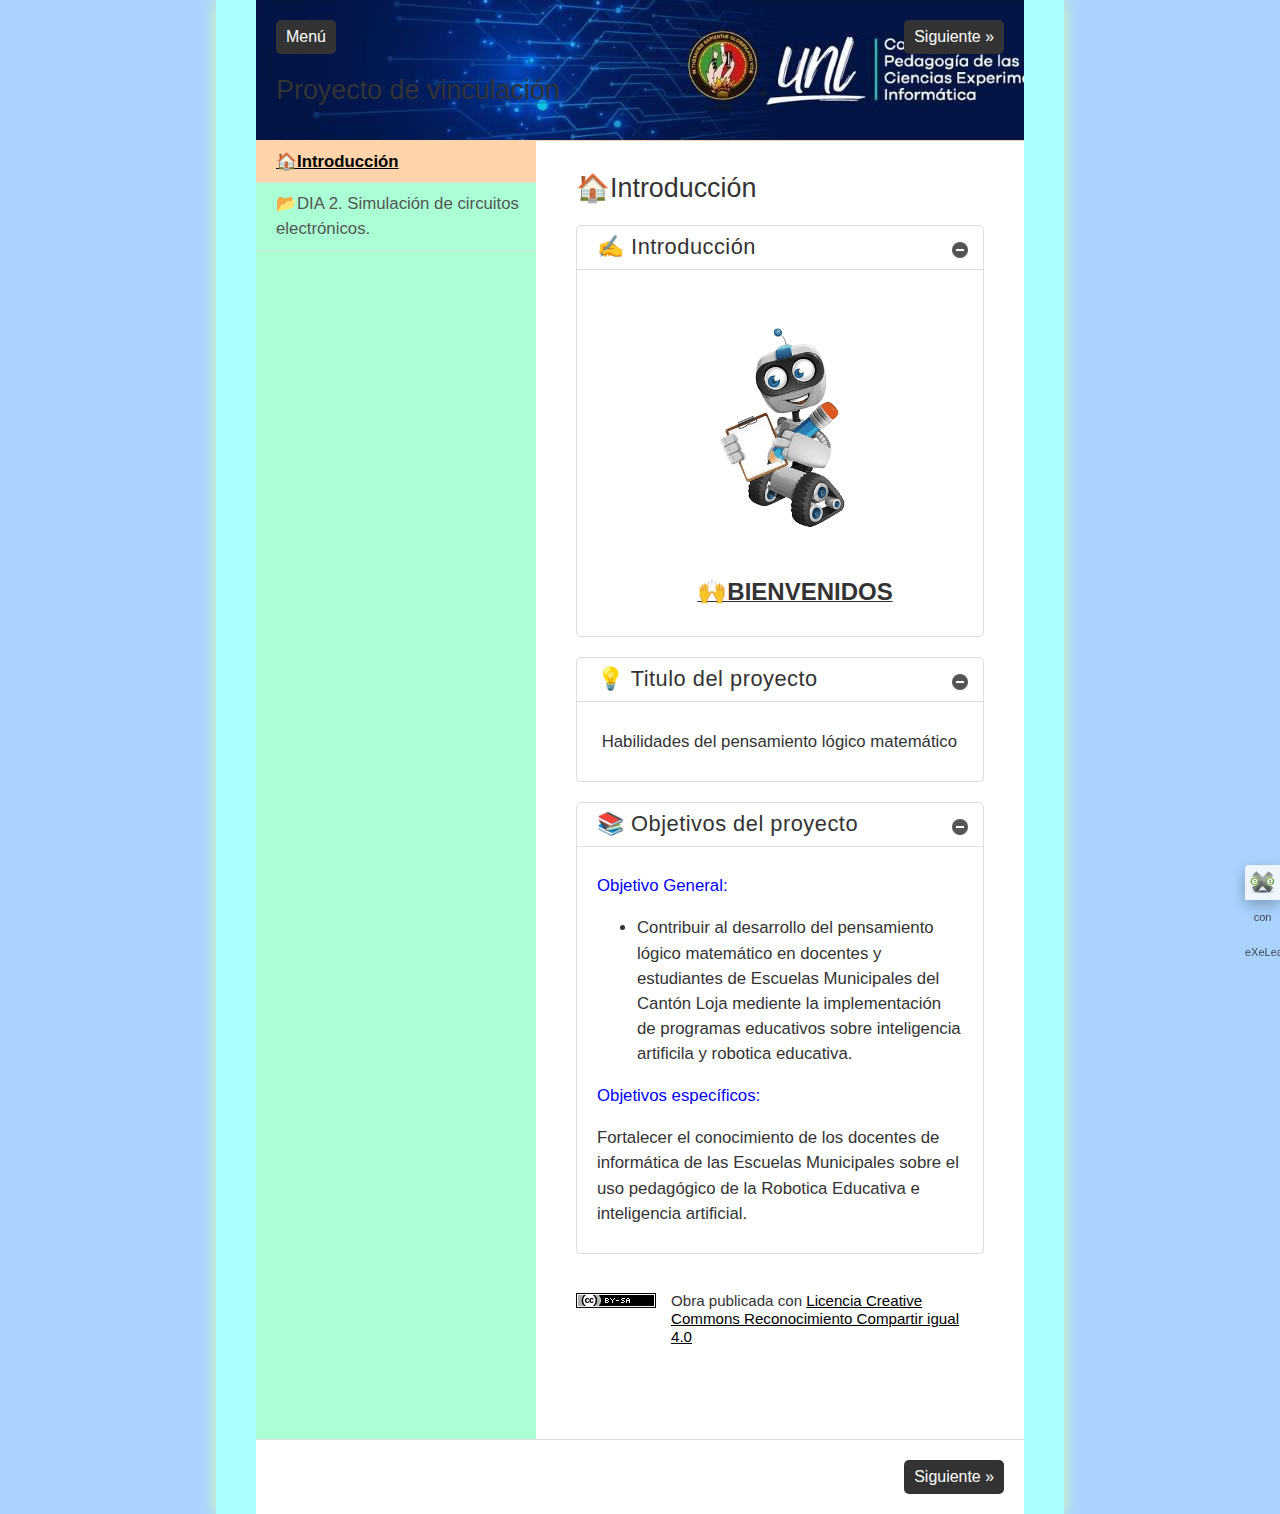
<file: index.html>
<!doctype html>
<html lang="es">
<head>
<link rel="stylesheet" type="text/css" href="base.css" />
<link rel="stylesheet" type="text/css" href="content.css" />
<link rel="stylesheet" type="text/css" href="nav.css" />
<meta http-equiv="content-type" content="text/html;  charset=utf-8" />
<title>Proyecto de vinculación </title>
<link rel="shortcut icon" href="favicon.ico" type="image/x-icon" />
<meta name="author" content="Universidad Nacional de Lo" />
<link rel="license" type="text/html" href="http://creativecommons.org/licenses/by-sa/4.0/" />
<meta name="generator" content="eXeLearning 2.8.1 - exelearning.net" />
<meta name="description" content="Este es un proyecto de vinculación" />
<!--[if lt IE 9]><script type="text/javascript" src="exe_html5.js"></script><![endif]-->
<script type="text/javascript" src="exe_jquery.js"></script>
<script type="text/javascript" src="common_i18n.js"></script>
<script type="text/javascript" src="common.js"></script>
<meta name="viewport" content="width=device-width, initial-scale=1" />
    </head>
<body class="exe-web-site" id="exe-node-0"><script type="text/javascript">document.body.className+=" js"</script>
<div id="content">
<p id="skipNav"><a href="#main" class="sr-av">Saltar la navegación</a></p>
<header id="header" ><div id="headerContent">Proyecto de vinculación</div></header>
<nav id="siteNav">
<ul>
   <li id="active"><a href="index.html" class="active daddy main-node">🏠Introducción</a></li>
   <li><a href="dia_2_simulacin_de_circuitos_electrnicos.html" class="daddy">📂DIA 2. Simulación de circuitos electrónicos.</a>
   <ul class="other-section">
      <li><a href="contenido__1.html" class="daddy">📃Contenido  1</a>
      <ul class="other-section">
         <li><a href="actividades.html" class="no-ch">📚Actividades</a></li>
      </ul>
      </li>
      <li><a href="contenido_2.html" class="daddy">📃Contenido 2</a>
      <ul class="other-section">
         <li><a href="actividades0.html" class="no-ch">📚Actividades</a></li>
      </ul>
      </li>
      <li><a href="_conocimientos_3.html" class="daddy">📖 Conocimientos 3</a>
      <ul class="other-section">
         <li><a href="_actividad.html" class="no-ch">📙 Actividad</a></li>
         <li><a href="_evaluacin.html" class="no-ch">📚 Evaluación</a></li>
      </ul>
      </li>
   </ul>
   </li>
</ul>
</nav>
<div id='topPagination'>
<nav class="pagination noprt">
<a href="dia_2_simulacin_de_circuitos_electrnicos.html" class="next"><span>Siguiente<span> &raquo;</span></span></a>
</nav>
</div>
<div id="main-wrapper">
<section id="main">
<header id="nodeDecoration"><h1 id="nodeTitle">🏠Introducción</h1></header>
<article class="iDevice_wrapper textIdevice em_iDevice" id="id19">
<div class="iDevice emphasis1" >
<header class="iDevice_header iDevice_header_noIcon"><h1 class="iDeviceTitle">                              ✍  Introducción</h1></header>
<div class="iDevice_inner">
<div class="iDevice_content_wrapper">
<div id="ta19_139_2" class="block iDevice_content">
<div class="exe-text"><p><img src="iamgen_101.png" alt="" width="217" height="260" style="display: block; margin-left: auto; margin-right: auto;" /></p>
<p style="text-align: center; padding-left: 30px;"><span style="text-decoration: underline;"><span style="font-size: 18pt;"><strong><span style="font-family: arial, helvetica, sans-serif;">🙌BIENVENIDOS</span></strong></span></span></p>
<p style="text-align: center; padding-left: 30px;"></p>
<p style="text-align: center;"></p></div>
</div>
</div>
</div>
</div>
</article>
<article class="iDevice_wrapper textIdevice em_iDevice" id="id22">
<div class="iDevice emphasis1" >
<header class="iDevice_header iDevice_header_noIcon"><h1 class="iDeviceTitle">💡 Titulo del proyecto</h1></header>
<div class="iDevice_inner">
<div class="iDevice_content_wrapper">
<div id="ta22_142_2" class="block iDevice_content">
<div class="exe-text"><p> Habilidades del pensamiento lógico matemático</p></div>
</div>
</div>
</div>
</div>
</article>
<article class="iDevice_wrapper textIdevice em_iDevice" id="id23">
<div class="iDevice emphasis1" >
<header class="iDevice_header iDevice_header_noIcon"><h1 class="iDeviceTitle">📚 Objetivos del proyecto</h1></header>
<div class="iDevice_inner">
<div class="iDevice_content_wrapper">
<div id="ta23_143_2" class="block iDevice_content">
<div class="exe-text"><p><span style="color: #0000ff;">Objetivo General:</span></p>
<ul>
<li>Contribuir al desarrollo del pensamiento lógico matemático en docentes y estudiantes de Escuelas Municipales del Cantón Loja mediente la implementación de programas educativos sobre inteligencia artificila y robotica educativa.</li>
</ul>
<p><span style="color: #0000ff;">Objetivos específicos:</span></p>
<p>Fortalecer el conocimiento de los docentes de informática de las Escuelas Municipales sobre el uso pedagógico de la Robotica Educativa e inteligencia artificial.</p></div>
</div>
</div>
</div>
</div>
</article>
<div id="packageLicense" class="cc cc-by-sa">
<p><span>Obra publicada con</span> <a rel="license" href="http://creativecommons.org/licenses/by-sa/4.0/">Licencia Creative Commons Reconocimiento Compartir igual 4.0</a></p>
</div>
</section>
</div>
<div id='bottomPagination'>
<nav class="pagination noprt">
<a href="dia_2_simulacin_de_circuitos_electrnicos.html" class="next"><span>Siguiente<span> &raquo;</span></span></a>
</nav>
</div>
</div>
<p id="made-with-eXe"><a href="https://exelearning.net/" target="_blank" rel="noopener"><span>Creado con eXeLearning<span> (Ventana nueva)</span></span></a></p><script type="text/javascript" src="_style_js.js"></script></body></html>
</file>
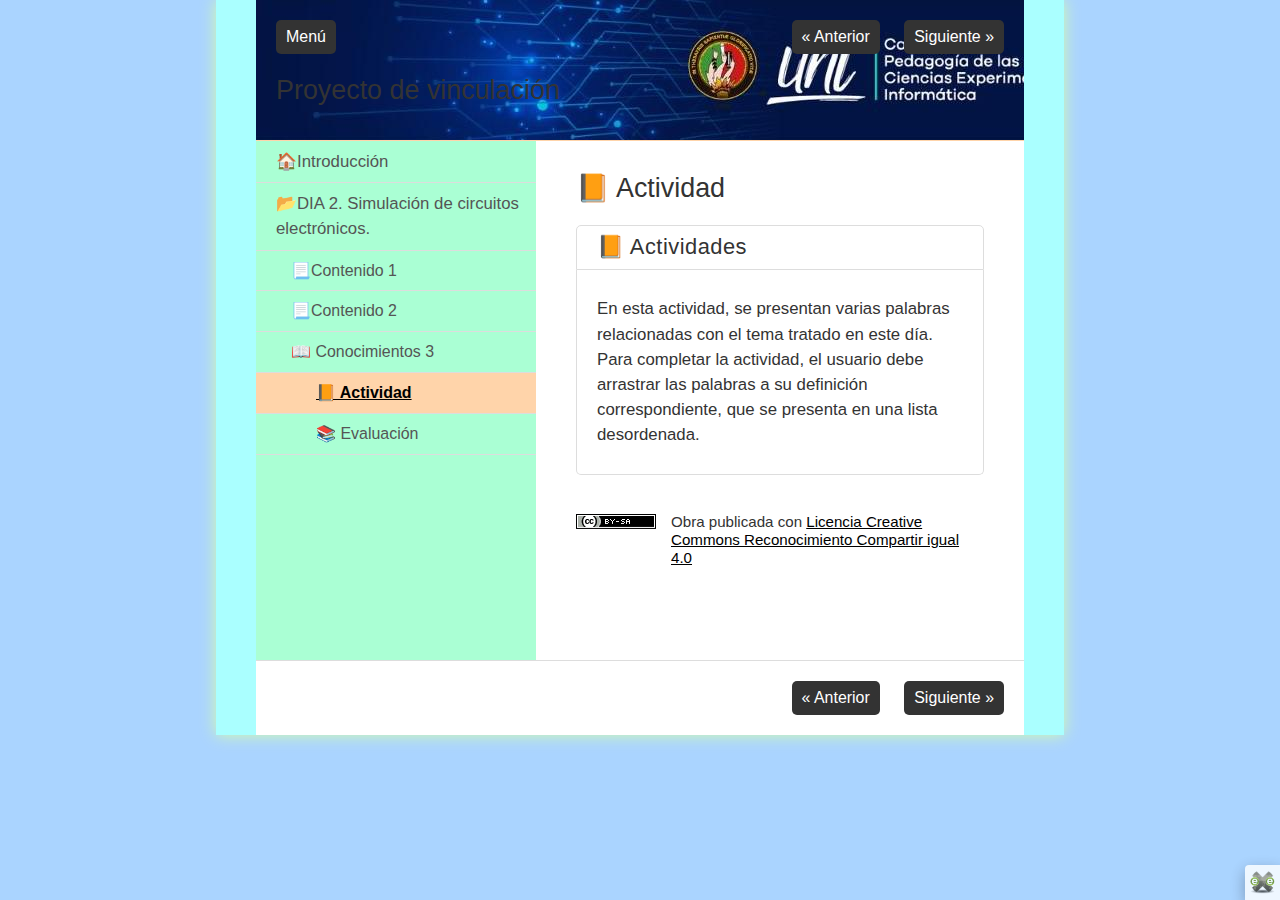
<file: _actividad.html>
<!doctype html>
<html lang="es">
<head>
<link rel="stylesheet" type="text/css" href="base.css" />
<link rel="stylesheet" type="text/css" href="content.css" />
<link rel="stylesheet" type="text/css" href="nav.css" />
<meta http-equiv="content-type" content="text/html;  charset=utf-8" />
<title>📙 Actividad | Proyecto de vinculación </title>
<link rel="shortcut icon" href="favicon.ico" type="image/x-icon" />
<meta name="author" content="Universidad Nacional de Lo" />
<link rel="license" type="text/html" href="http://creativecommons.org/licenses/by-sa/4.0/" />
<meta name="generator" content="eXeLearning 2.8.1 - exelearning.net" />
<!--[if lt IE 9]><script type="text/javascript" src="exe_html5.js"></script><![endif]-->
<script type="text/javascript" src="exe_jquery.js"></script>
<script type="text/javascript" src="common_i18n.js"></script>
<script type="text/javascript" src="common.js"></script>
<meta name="viewport" content="width=device-width, initial-scale=1" />
    </head>
<body class="exe-web-site" id="exe-node-15"><script type="text/javascript">document.body.className+=" js"</script>
<div id="content">
<p id="skipNav"><a href="#main" class="sr-av">Saltar la navegación</a></p>
<header id="header" ><div id="headerContent">Proyecto de vinculación</div></header>
<nav id="siteNav">
<ul>
   <li><a href="index.html" class="daddy main-node">🏠Introducción</a></li>
   <li class="current-page-parent"><a href="dia_2_simulacin_de_circuitos_electrnicos.html" class="current-page-parent daddy">📂DIA 2. Simulación de circuitos electrónicos.</a>
   <ul>
      <li><a href="contenido__1.html" class="daddy">📃Contenido  1</a>
      <ul class="other-section">
         <li><a href="actividades.html" class="no-ch">📚Actividades</a></li>
      </ul>
      </li>
      <li><a href="contenido_2.html" class="daddy">📃Contenido 2</a>
      <ul class="other-section">
         <li><a href="actividades0.html" class="no-ch">📚Actividades</a></li>
      </ul>
      </li>
      <li class="current-page-parent"><a href="_conocimientos_3.html" class="current-page-parent daddy">📖 Conocimientos 3</a>
      <ul>
         <li id="active"><a href="_actividad.html" class="active no-ch">📙 Actividad</a></li>
         <li><a href="_evaluacin.html" class="no-ch">📚 Evaluación</a></li>
      </ul>
      </li>
   </ul>
   </li>
</ul>
</nav>
<div id='topPagination'>
<nav class="pagination noprt">
<a href="_conocimientos_3.html" class="prev"><span><span>&laquo; </span>Anterior</span></a> <span class="sep">| </span><a href="_evaluacin.html" class="next"><span>Siguiente<span> &raquo;</span></span></a>
</nav>
</div>
<div id="main-wrapper">
<section id="main">
<header id="nodeDecoration"><h1 id="nodeTitle">📙 Actividad</h1></header>
<article class="iDevice_wrapper textIdevice em_iDevice" id="id138">
<div class="iDevice emphasis1" >
<header class="iDevice_header iDevice_header_noIcon"><h1 class="iDeviceTitle">📙 Actividades</h1></header>
<div class="iDevice_inner">
<div class="iDevice_content_wrapper">
<div id="ta138_133_2" class="block iDevice_content">
<div class="exe-text"><p>En esta actividad, se presentan varias palabras relacionadas con el tema tratado en este día. Para completar la actividad, el usuario debe arrastrar las palabras a su definición correspondiente, que se presenta en una lista desordenada.</p>
<p></p>
<p></p></div>
</div>
</div>
</div>
</div>
</article>
<div id="packageLicense" class="cc cc-by-sa">
<p><span>Obra publicada con</span> <a rel="license" href="http://creativecommons.org/licenses/by-sa/4.0/">Licencia Creative Commons Reconocimiento Compartir igual 4.0</a></p>
</div>
</section>
</div>
<div id='bottomPagination'>
<nav class="pagination noprt">
<a href="_conocimientos_3.html" class="prev"><span><span>&laquo; </span>Anterior</span></a> <span class="sep">| </span><a href="_evaluacin.html" class="next"><span>Siguiente<span> &raquo;</span></span></a>
</nav>
</div>
</div>
<p id="made-with-eXe"><a href="https://exelearning.net/" target="_blank" rel="noopener"><span>Creado con eXeLearning<span> (Ventana nueva)</span></span></a></p><script type="text/javascript" src="_style_js.js"></script></body></html>
</file>
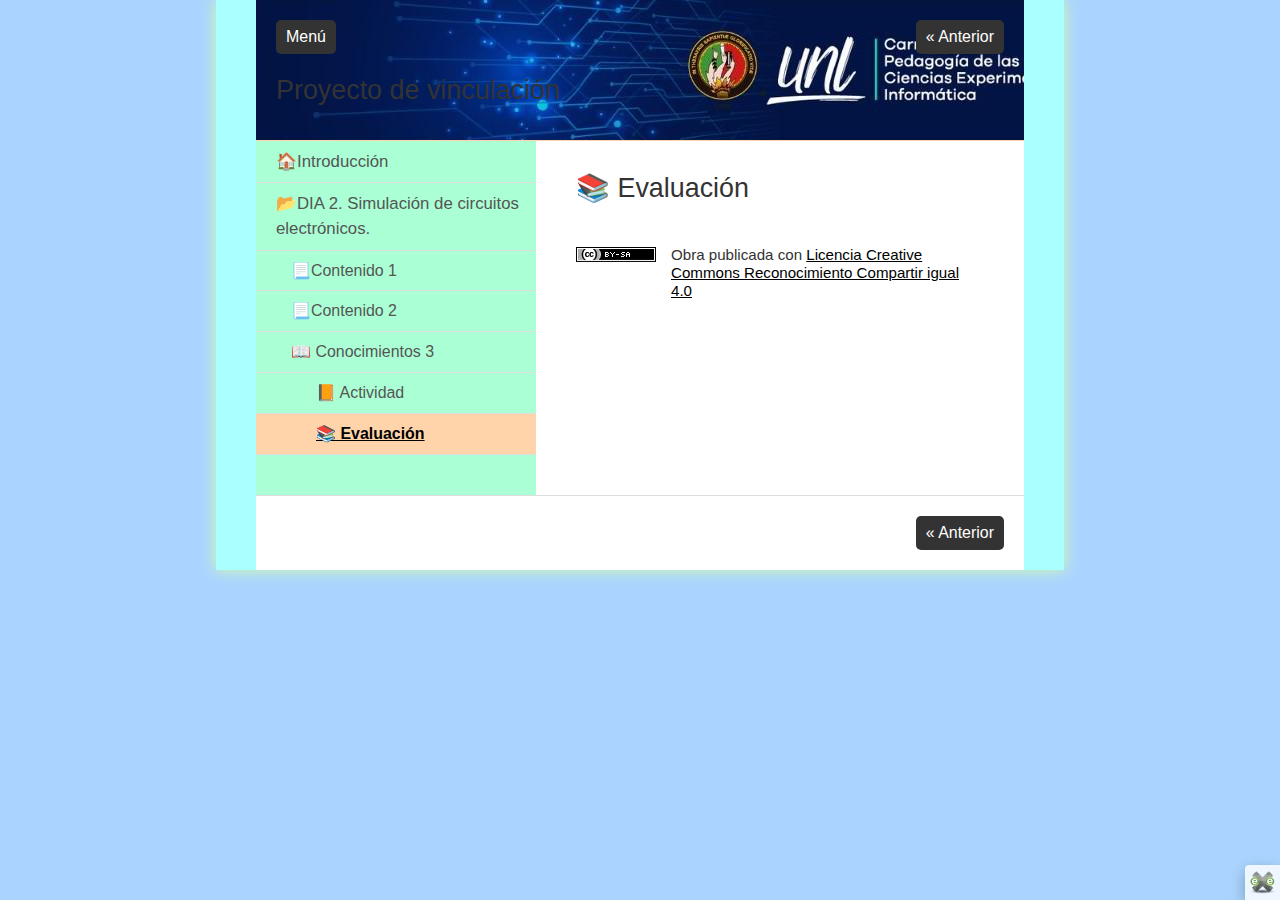
<file: _evaluacin.html>
<!doctype html>
<html lang="es">
<head>
<link rel="stylesheet" type="text/css" href="base.css" />
<link rel="stylesheet" type="text/css" href="content.css" />
<link rel="stylesheet" type="text/css" href="nav.css" />
<meta http-equiv="content-type" content="text/html;  charset=utf-8" />
<title>📚 Evaluación | Proyecto de vinculación </title>
<link rel="shortcut icon" href="favicon.ico" type="image/x-icon" />
<meta name="author" content="Universidad Nacional de Lo" />
<link rel="license" type="text/html" href="http://creativecommons.org/licenses/by-sa/4.0/" />
<meta name="generator" content="eXeLearning 2.8.1 - exelearning.net" />
<!--[if lt IE 9]><script type="text/javascript" src="exe_html5.js"></script><![endif]-->
<script type="text/javascript" src="exe_jquery.js"></script>
<script type="text/javascript" src="common_i18n.js"></script>
<script type="text/javascript" src="common.js"></script>
<meta name="viewport" content="width=device-width, initial-scale=1" />
    </head>
<body class="exe-web-site" id="exe-node-16"><script type="text/javascript">document.body.className+=" js"</script>
<div id="content">
<p id="skipNav"><a href="#main" class="sr-av">Saltar la navegación</a></p>
<header id="header" ><div id="headerContent">Proyecto de vinculación</div></header>
<nav id="siteNav">
<ul>
   <li><a href="index.html" class="daddy main-node">🏠Introducción</a></li>
   <li class="current-page-parent"><a href="dia_2_simulacin_de_circuitos_electrnicos.html" class="current-page-parent daddy">📂DIA 2. Simulación de circuitos electrónicos.</a>
   <ul>
      <li><a href="contenido__1.html" class="daddy">📃Contenido  1</a>
      <ul class="other-section">
         <li><a href="actividades.html" class="no-ch">📚Actividades</a></li>
      </ul>
      </li>
      <li><a href="contenido_2.html" class="daddy">📃Contenido 2</a>
      <ul class="other-section">
         <li><a href="actividades0.html" class="no-ch">📚Actividades</a></li>
      </ul>
      </li>
      <li class="current-page-parent"><a href="_conocimientos_3.html" class="current-page-parent daddy">📖 Conocimientos 3</a>
      <ul>
         <li><a href="_actividad.html" class="no-ch">📙 Actividad</a></li>
         <li id="active"><a href="_evaluacin.html" class="active no-ch">📚 Evaluación</a></li>
      </ul>
      </li>
   </ul>
   </li>
</ul>
</nav>
<div id='topPagination'>
<nav class="pagination noprt">
<a href="_actividad.html" class="prev"><span><span>&laquo; </span>Anterior</span></a>
</nav>
</div>
<div id="main-wrapper">
<section id="main">
<header id="nodeDecoration"><h1 id="nodeTitle">📚 Evaluación</h1></header>
<div id="packageLicense" class="cc cc-by-sa">
<p><span>Obra publicada con</span> <a rel="license" href="http://creativecommons.org/licenses/by-sa/4.0/">Licencia Creative Commons Reconocimiento Compartir igual 4.0</a></p>
</div>
</section>
</div>
<div id='bottomPagination'>
<nav class="pagination noprt">
<a href="_actividad.html" class="prev"><span><span>&laquo; </span>Anterior</span></a>
</nav>
</div>
</div>
<p id="made-with-eXe"><a href="https://exelearning.net/" target="_blank" rel="noopener"><span>Creado con eXeLearning<span> (Ventana nueva)</span></span></a></p><script type="text/javascript" src="_style_js.js"></script></body></html>
</file>
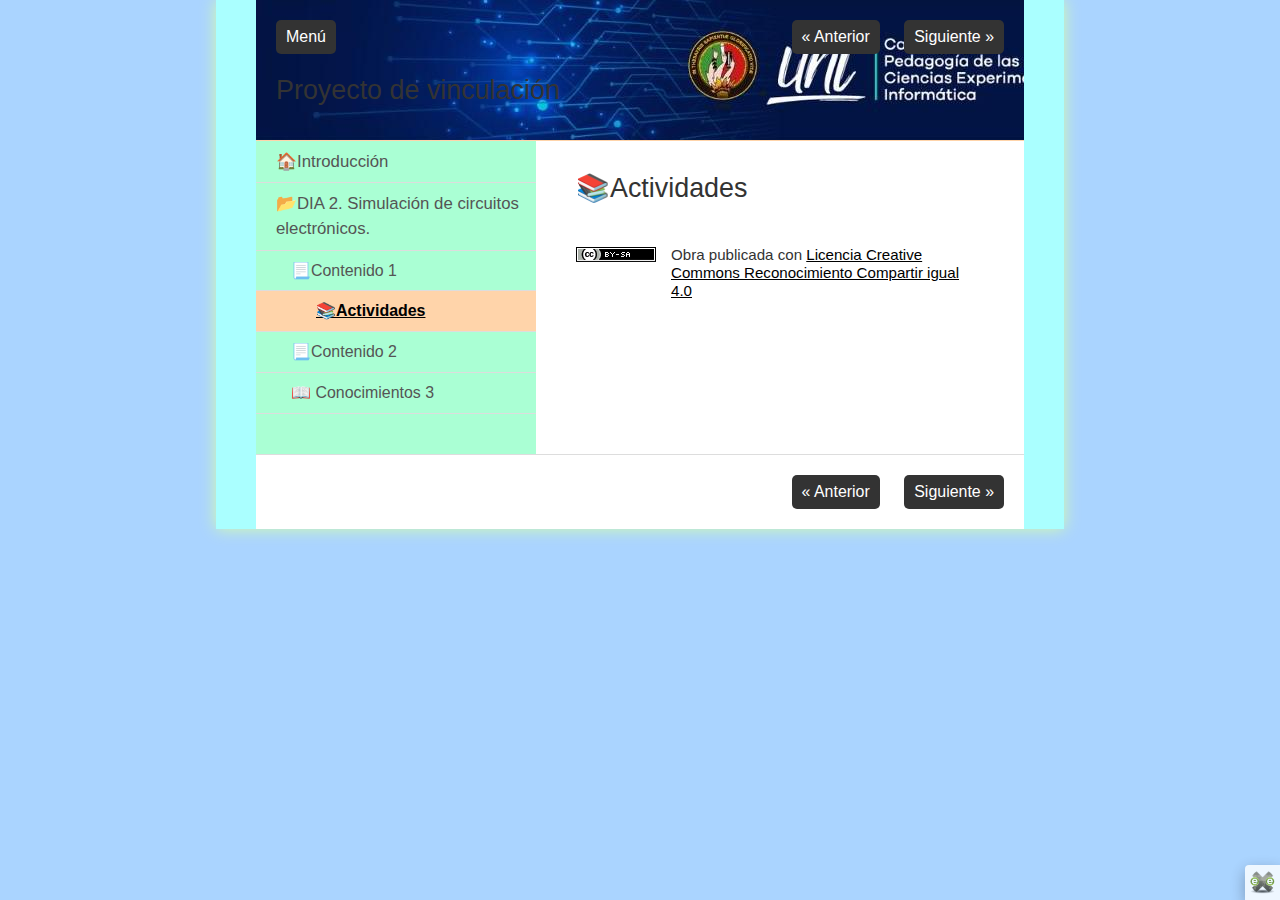
<file: actividades.html>
<!doctype html>
<html lang="es">
<head>
<link rel="stylesheet" type="text/css" href="base.css" />
<link rel="stylesheet" type="text/css" href="content.css" />
<link rel="stylesheet" type="text/css" href="nav.css" />
<meta http-equiv="content-type" content="text/html;  charset=utf-8" />
<title>📚Actividades | Proyecto de vinculación </title>
<link rel="shortcut icon" href="favicon.ico" type="image/x-icon" />
<meta name="author" content="Universidad Nacional de Lo" />
<link rel="license" type="text/html" href="http://creativecommons.org/licenses/by-sa/4.0/" />
<meta name="generator" content="eXeLearning 2.8.1 - exelearning.net" />
<!--[if lt IE 9]><script type="text/javascript" src="exe_html5.js"></script><![endif]-->
<script type="text/javascript" src="exe_jquery.js"></script>
<script type="text/javascript" src="common_i18n.js"></script>
<script type="text/javascript" src="common.js"></script>
<meta name="viewport" content="width=device-width, initial-scale=1" />
    </head>
<body class="exe-web-site" id="exe-node-9"><script type="text/javascript">document.body.className+=" js"</script>
<div id="content">
<p id="skipNav"><a href="#main" class="sr-av">Saltar la navegación</a></p>
<header id="header" ><div id="headerContent">Proyecto de vinculación</div></header>
<nav id="siteNav">
<ul>
   <li><a href="index.html" class="daddy main-node">🏠Introducción</a></li>
   <li class="current-page-parent"><a href="dia_2_simulacin_de_circuitos_electrnicos.html" class="current-page-parent daddy">📂DIA 2. Simulación de circuitos electrónicos.</a>
   <ul>
      <li class="current-page-parent"><a href="contenido__1.html" class="current-page-parent daddy">📃Contenido  1</a>
      <ul>
         <li id="active"><a href="actividades.html" class="active no-ch">📚Actividades</a></li>
      </ul>
      </li>
      <li><a href="contenido_2.html" class="daddy">📃Contenido 2</a>
      <ul class="other-section">
         <li><a href="actividades0.html" class="no-ch">📚Actividades</a></li>
      </ul>
      </li>
      <li><a href="_conocimientos_3.html" class="daddy">📖 Conocimientos 3</a>
      <ul class="other-section">
         <li><a href="_actividad.html" class="no-ch">📙 Actividad</a></li>
         <li><a href="_evaluacin.html" class="no-ch">📚 Evaluación</a></li>
      </ul>
      </li>
   </ul>
   </li>
</ul>
</nav>
<div id='topPagination'>
<nav class="pagination noprt">
<a href="contenido__1.html" class="prev"><span><span>&laquo; </span>Anterior</span></a> <span class="sep">| </span><a href="contenido_2.html" class="next"><span>Siguiente<span> &raquo;</span></span></a>
</nav>
</div>
<div id="main-wrapper">
<section id="main">
<header id="nodeDecoration"><h1 id="nodeTitle">📚Actividades</h1></header>
<div id="packageLicense" class="cc cc-by-sa">
<p><span>Obra publicada con</span> <a rel="license" href="http://creativecommons.org/licenses/by-sa/4.0/">Licencia Creative Commons Reconocimiento Compartir igual 4.0</a></p>
</div>
</section>
</div>
<div id='bottomPagination'>
<nav class="pagination noprt">
<a href="contenido__1.html" class="prev"><span><span>&laquo; </span>Anterior</span></a> <span class="sep">| </span><a href="contenido_2.html" class="next"><span>Siguiente<span> &raquo;</span></span></a>
</nav>
</div>
</div>
<p id="made-with-eXe"><a href="https://exelearning.net/" target="_blank" rel="noopener"><span>Creado con eXeLearning<span> (Ventana nueva)</span></span></a></p><script type="text/javascript" src="_style_js.js"></script></body></html>
</file>
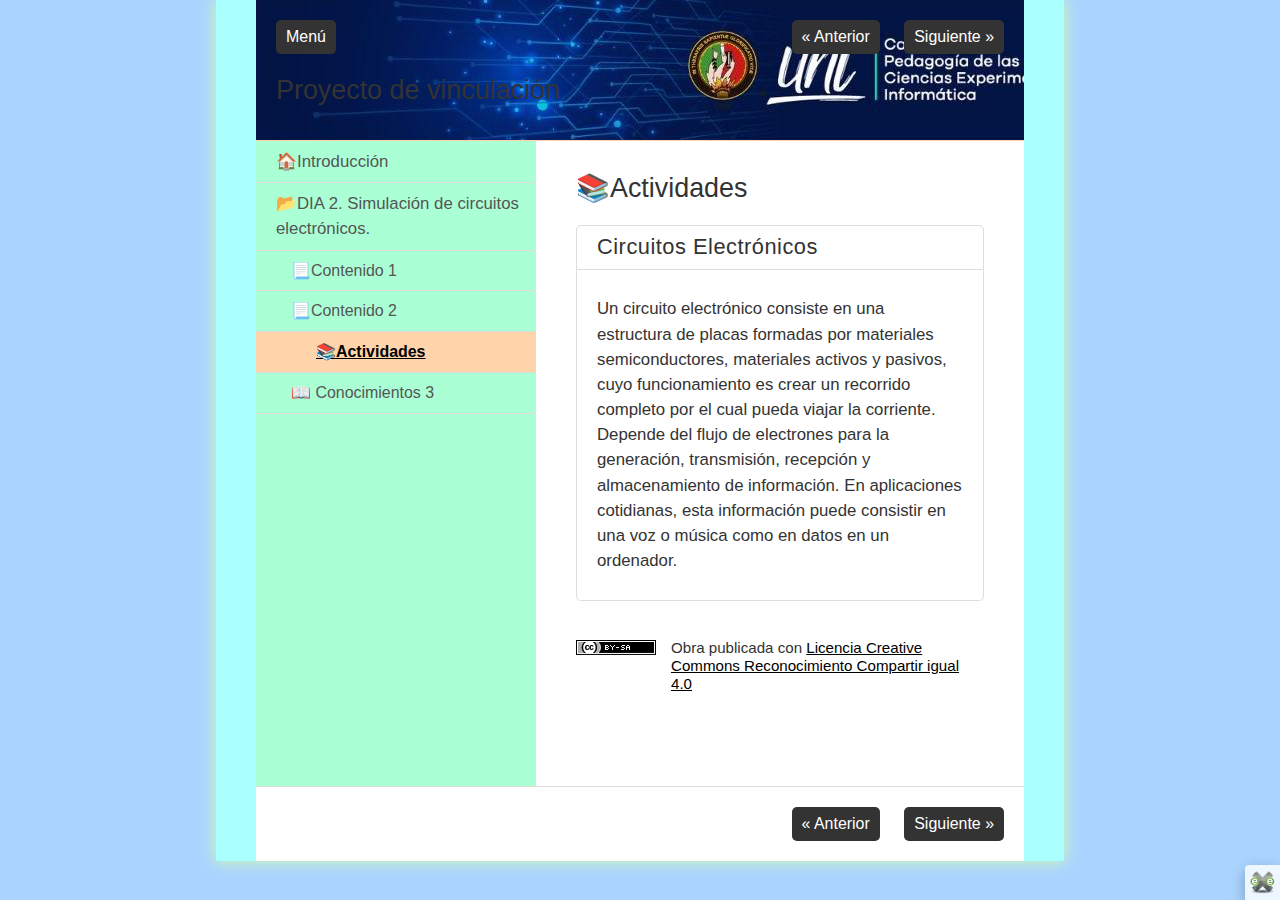
<file: actividades0.html>
<!doctype html>
<html lang="es">
<head>
<link rel="stylesheet" type="text/css" href="base.css" />
<link rel="stylesheet" type="text/css" href="content.css" />
<link rel="stylesheet" type="text/css" href="nav.css" />
<meta http-equiv="content-type" content="text/html;  charset=utf-8" />
<title>📚Actividades | Proyecto de vinculación </title>
<link rel="shortcut icon" href="favicon.ico" type="image/x-icon" />
<meta name="author" content="Universidad Nacional de Lo" />
<link rel="license" type="text/html" href="http://creativecommons.org/licenses/by-sa/4.0/" />
<meta name="generator" content="eXeLearning 2.8.1 - exelearning.net" />
<!--[if lt IE 9]><script type="text/javascript" src="exe_html5.js"></script><![endif]-->
<script type="text/javascript" src="exe_jquery.js"></script>
<script type="text/javascript" src="common_i18n.js"></script>
<script type="text/javascript" src="common.js"></script>
<meta name="viewport" content="width=device-width, initial-scale=1" />
    </head>
<body class="exe-web-site" id="exe-node-5"><script type="text/javascript">document.body.className+=" js"</script>
<div id="content">
<p id="skipNav"><a href="#main" class="sr-av">Saltar la navegación</a></p>
<header id="header" ><div id="headerContent">Proyecto de vinculación</div></header>
<nav id="siteNav">
<ul>
   <li><a href="index.html" class="daddy main-node">🏠Introducción</a></li>
   <li class="current-page-parent"><a href="dia_2_simulacin_de_circuitos_electrnicos.html" class="current-page-parent daddy">📂DIA 2. Simulación de circuitos electrónicos.</a>
   <ul>
      <li><a href="contenido__1.html" class="daddy">📃Contenido  1</a>
      <ul class="other-section">
         <li><a href="actividades.html" class="no-ch">📚Actividades</a></li>
      </ul>
      </li>
      <li class="current-page-parent"><a href="contenido_2.html" class="current-page-parent daddy">📃Contenido 2</a>
      <ul>
         <li id="active"><a href="actividades0.html" class="active no-ch">📚Actividades</a></li>
      </ul>
      </li>
      <li><a href="_conocimientos_3.html" class="daddy">📖 Conocimientos 3</a>
      <ul class="other-section">
         <li><a href="_actividad.html" class="no-ch">📙 Actividad</a></li>
         <li><a href="_evaluacin.html" class="no-ch">📚 Evaluación</a></li>
      </ul>
      </li>
   </ul>
   </li>
</ul>
</nav>
<div id='topPagination'>
<nav class="pagination noprt">
<a href="contenido_2.html" class="prev"><span><span>&laquo; </span>Anterior</span></a> <span class="sep">| </span><a href="_conocimientos_3.html" class="next"><span>Siguiente<span> &raquo;</span></span></a>
</nav>
</div>
<div id="main-wrapper">
<section id="main">
<header id="nodeDecoration"><h1 id="nodeTitle">📚Actividades</h1></header>
<article class="iDevice_wrapper textIdevice em_iDevice" id="id4">
<div class="iDevice emphasis1" >
<header class="iDevice_header iDevice_header_noIcon"><h1 class="iDeviceTitle">Circuitos Electrónicos</h1></header>
<div class="iDevice_inner">
<div class="iDevice_content_wrapper">
<div id="ta4_124_2" class="block iDevice_content">
<div class="exe-text"><p></p>
<p>Un circuito electrónico consiste en una estructura de placas formadas por materiales semiconductores, materiales activos y pasivos, cuyo funcionamiento es crear un recorrido completo por el cual pueda viajar la corriente. Depende del flujo de electrones para la generación, transmisión, recepción y almacenamiento de información. En aplicaciones cotidianas, esta información puede consistir en una voz o música como en datos en un ordenador.</p></div>
</div>
</div>
</div>
</div>
</article>
<div id="packageLicense" class="cc cc-by-sa">
<p><span>Obra publicada con</span> <a rel="license" href="http://creativecommons.org/licenses/by-sa/4.0/">Licencia Creative Commons Reconocimiento Compartir igual 4.0</a></p>
</div>
</section>
</div>
<div id='bottomPagination'>
<nav class="pagination noprt">
<a href="contenido_2.html" class="prev"><span><span>&laquo; </span>Anterior</span></a> <span class="sep">| </span><a href="_conocimientos_3.html" class="next"><span>Siguiente<span> &raquo;</span></span></a>
</nav>
</div>
</div>
<p id="made-with-eXe"><a href="https://exelearning.net/" target="_blank" rel="noopener"><span>Creado con eXeLearning<span> (Ventana nueva)</span></span></a></p><script type="text/javascript" src="_style_js.js"></script></body></html>
</file>
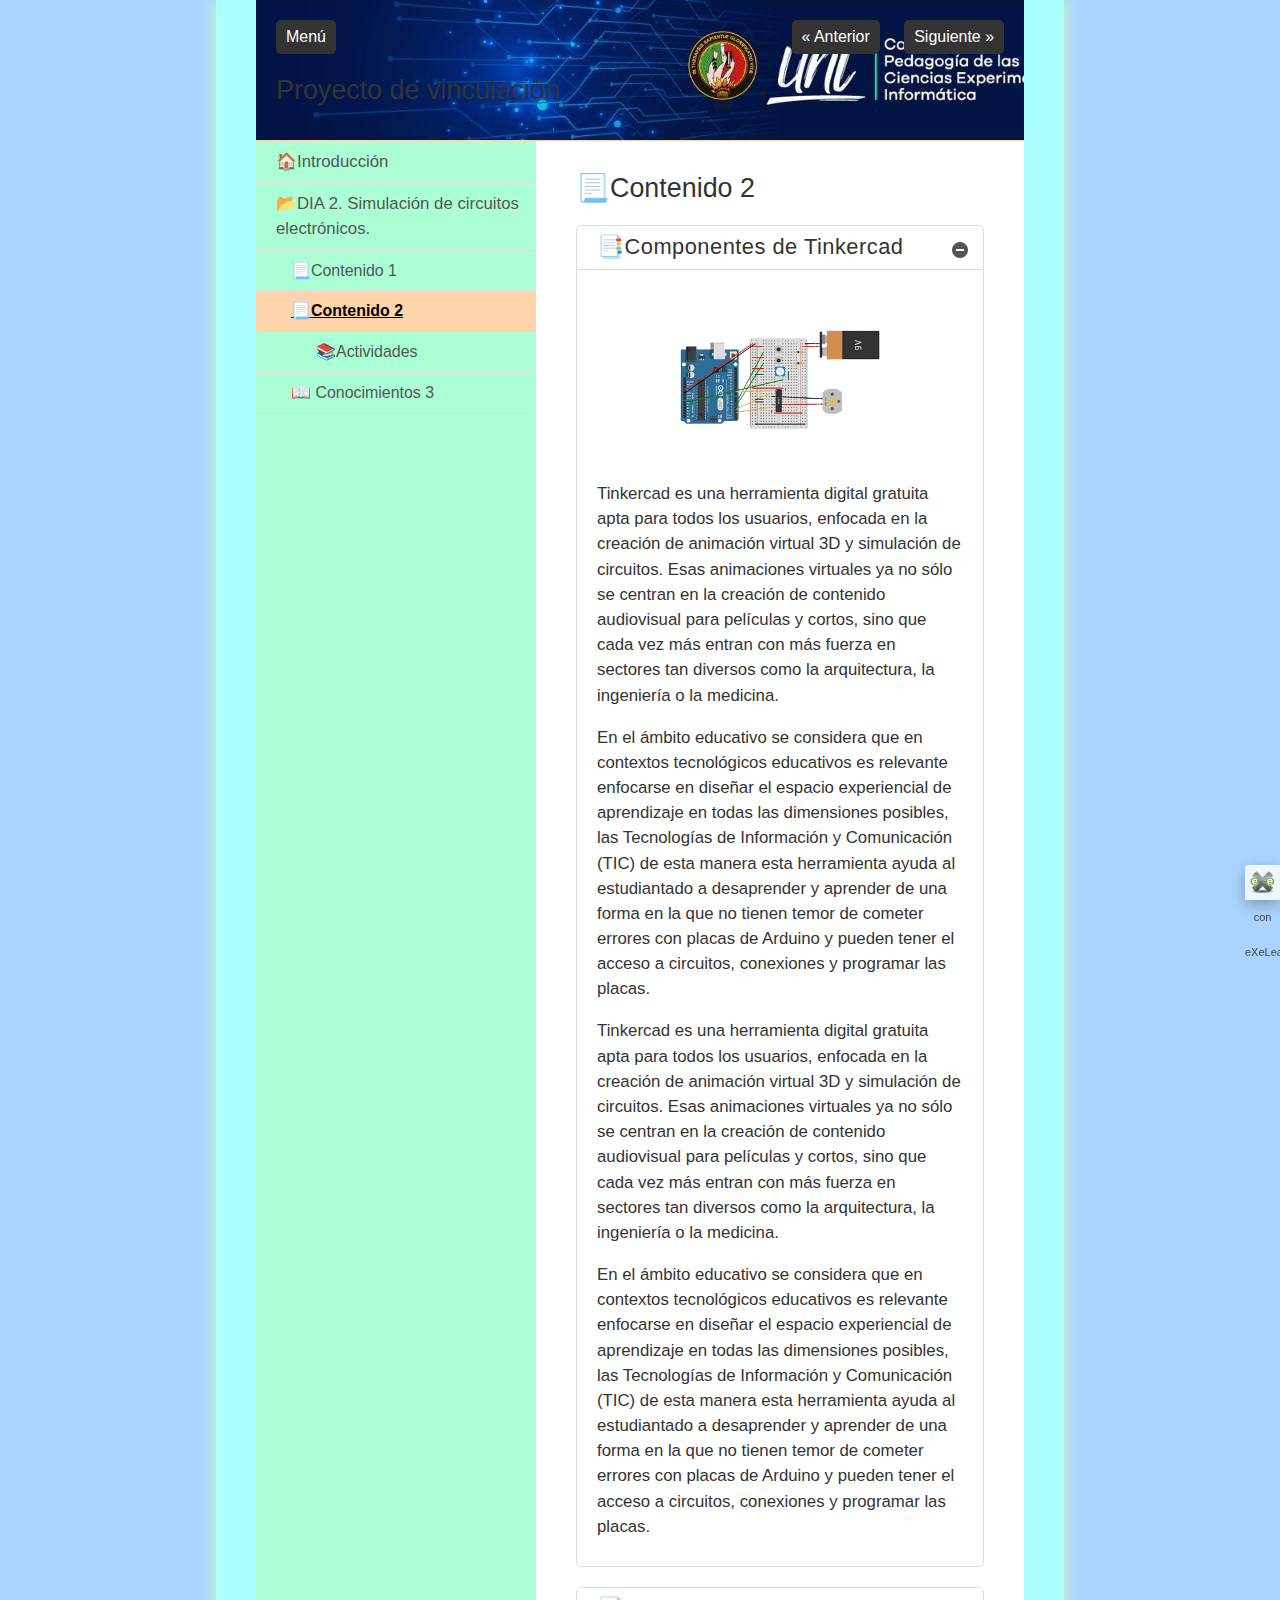
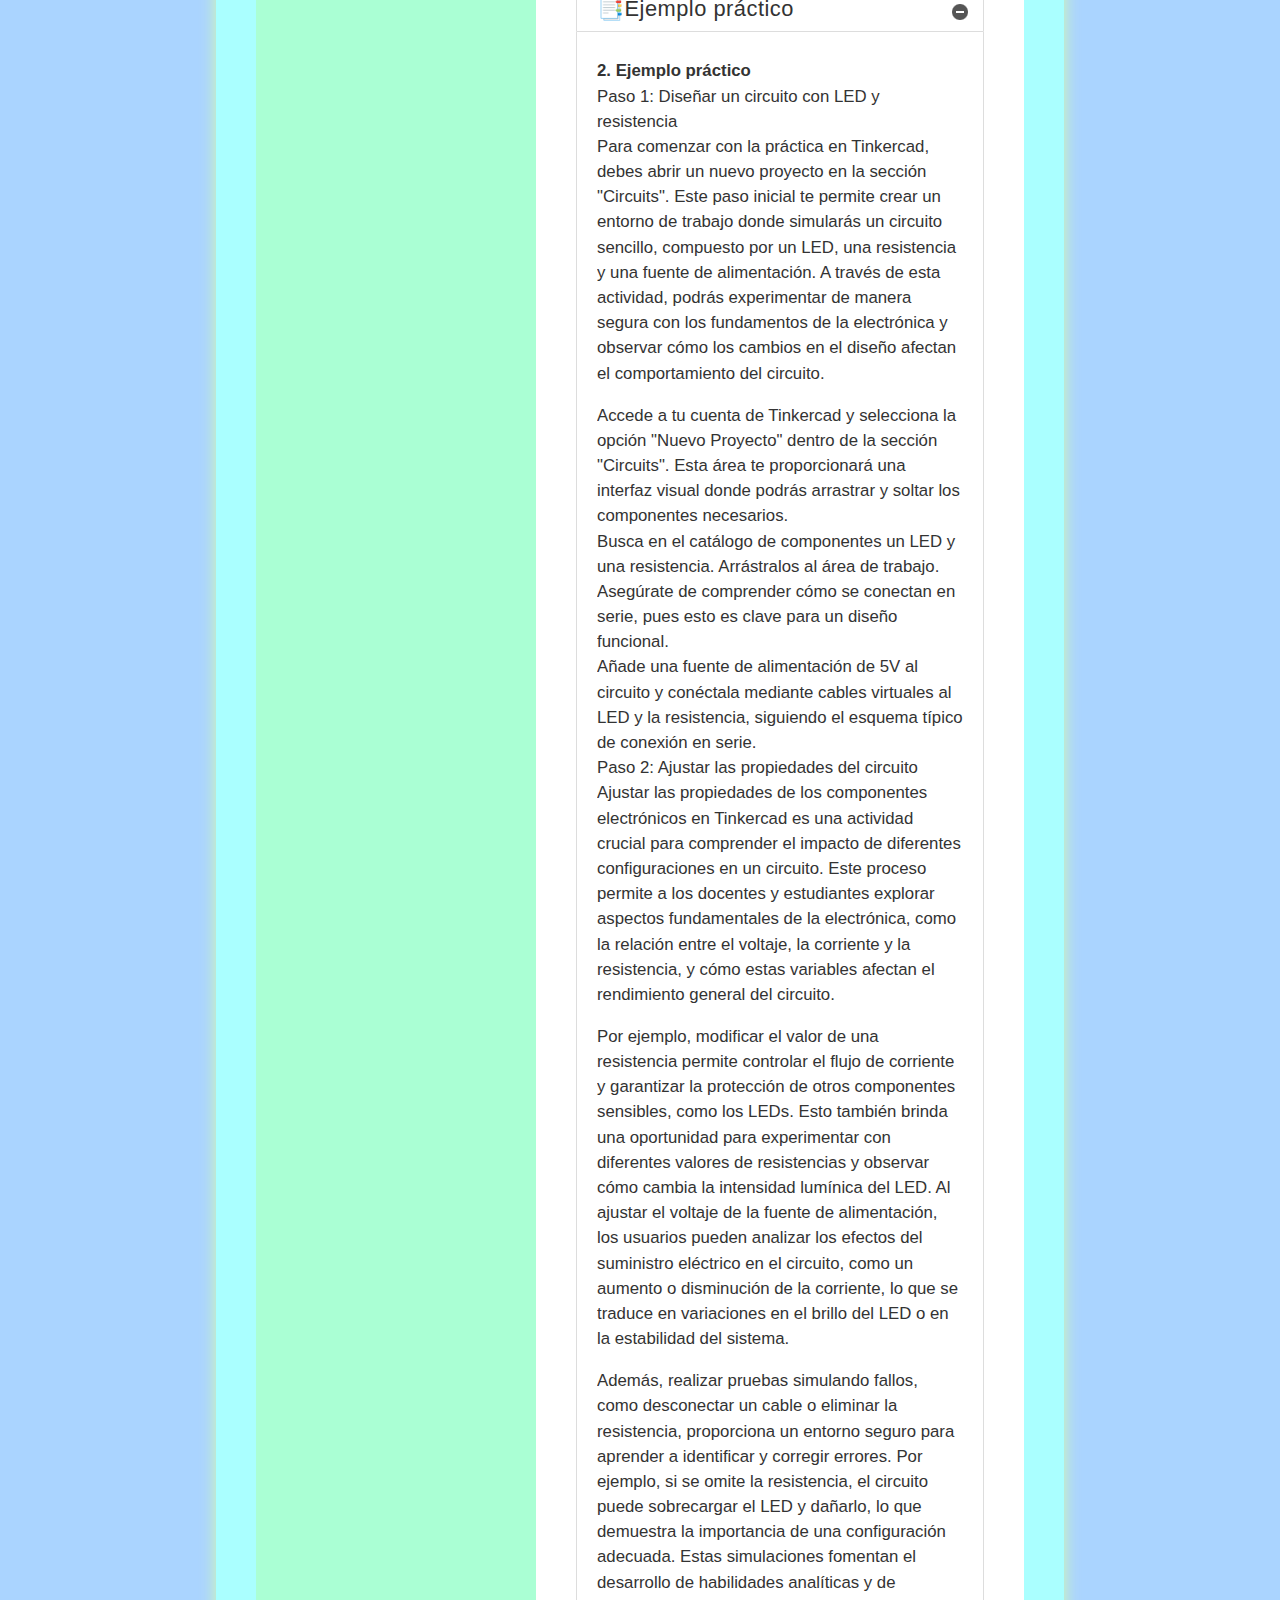
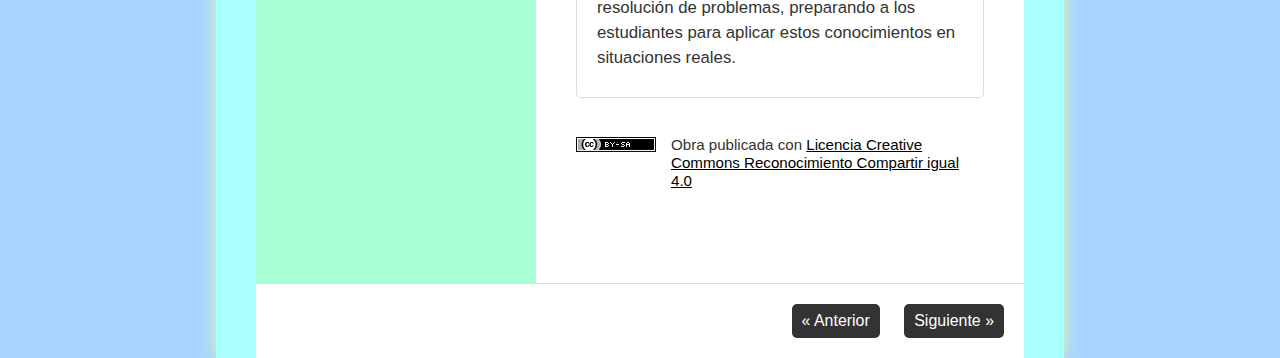
<file: contenido_2.html>
<!doctype html>
<html lang="es">
<head>
<link rel="stylesheet" type="text/css" href="base.css" />
<link rel="stylesheet" type="text/css" href="content.css" />
<link rel="stylesheet" type="text/css" href="nav.css" />
<meta http-equiv="content-type" content="text/html;  charset=utf-8" />
<title>📃Contenido 2 | Proyecto de vinculación </title>
<link rel="shortcut icon" href="favicon.ico" type="image/x-icon" />
<meta name="author" content="Universidad Nacional de Lo" />
<link rel="license" type="text/html" href="http://creativecommons.org/licenses/by-sa/4.0/" />
<meta name="generator" content="eXeLearning 2.8.1 - exelearning.net" />
<!--[if lt IE 9]><script type="text/javascript" src="exe_html5.js"></script><![endif]-->
<script type="text/javascript" src="exe_jquery.js"></script>
<script type="text/javascript" src="common_i18n.js"></script>
<script type="text/javascript" src="common.js"></script>
<meta name="viewport" content="width=device-width, initial-scale=1" />
    </head>
<body class="exe-web-site" id="exe-node-4"><script type="text/javascript">document.body.className+=" js"</script>
<div id="content">
<p id="skipNav"><a href="#main" class="sr-av">Saltar la navegación</a></p>
<header id="header" ><div id="headerContent">Proyecto de vinculación</div></header>
<nav id="siteNav">
<ul>
   <li><a href="index.html" class="daddy main-node">🏠Introducción</a></li>
   <li class="current-page-parent"><a href="dia_2_simulacin_de_circuitos_electrnicos.html" class="current-page-parent daddy">📂DIA 2. Simulación de circuitos electrónicos.</a>
   <ul>
      <li><a href="contenido__1.html" class="daddy">📃Contenido  1</a>
      <ul class="other-section">
         <li><a href="actividades.html" class="no-ch">📚Actividades</a></li>
      </ul>
      </li>
      <li id="active"><a href="contenido_2.html" class="active daddy">📃Contenido 2</a>
      <ul>
         <li><a href="actividades0.html" class="no-ch">📚Actividades</a></li>
      </ul>
      </li>
      <li><a href="_conocimientos_3.html" class="daddy">📖 Conocimientos 3</a>
      <ul class="other-section">
         <li><a href="_actividad.html" class="no-ch">📙 Actividad</a></li>
         <li><a href="_evaluacin.html" class="no-ch">📚 Evaluación</a></li>
      </ul>
      </li>
   </ul>
   </li>
</ul>
</nav>
<div id='topPagination'>
<nav class="pagination noprt">
<a href="actividades.html" class="prev"><span><span>&laquo; </span>Anterior</span></a> <span class="sep">| </span><a href="actividades0.html" class="next"><span>Siguiente<span> &raquo;</span></span></a>
</nav>
</div>
<div id="main-wrapper">
<section id="main">
<header id="nodeDecoration"><h1 id="nodeTitle">📃Contenido 2</h1></header>
<article class="iDevice_wrapper textIdevice em_iDevice" id="id31">
<div class="iDevice emphasis1" >
<header class="iDevice_header iDevice_header_noIcon"><h1 class="iDeviceTitle">📑Componentes de Tinkercad</h1></header>
<div class="iDevice_inner">
<div class="iDevice_content_wrapper">
<div id="ta31_120_2" class="block iDevice_content">
<div class="exe-text"><p><img src="imagen_500.png" alt="" width="224" height="168" style="display: block; margin-left: auto; margin-right: auto;" /></p>
<p>Tinkercad es una herramienta digital gratuita apta para todos los usuarios, enfocada en la creación de animación virtual 3D y simulación de circuitos. Esas animaciones virtuales ya no sólo se centran en la creación de contenido audiovisual para películas y cortos, sino que cada vez más entran con más fuerza en sectores tan diversos como la arquitectura, la ingeniería o la medicina.</p>
<p>En el ámbito educativo se considera que en contextos tecnológicos educativos es relevante enfocarse en diseñar el espacio experiencial de aprendizaje en todas las dimensiones posibles, las Tecnologías de Información y Comunicación (TIC) de esta manera esta herramienta ayuda al estudiantado a desaprender y aprender de una forma en la que no tienen temor de cometer errores con placas de Arduino y pueden tener el acceso a circuitos, conexiones y programar las placas.</p>
<p>Tinkercad es una herramienta digital gratuita apta para todos los usuarios, enfocada en la creación de animación virtual 3D y simulación de circuitos. Esas animaciones virtuales ya no sólo se centran en la creación de contenido audiovisual para películas y cortos, sino que cada vez más entran con más fuerza en sectores tan diversos como la arquitectura, la ingeniería o la medicina.</p>
<p>En el ámbito educativo se considera que en contextos tecnológicos educativos es relevante enfocarse en diseñar el espacio experiencial de aprendizaje en todas las dimensiones posibles, las Tecnologías de Información y Comunicación (TIC) de esta manera esta herramienta ayuda al estudiantado a desaprender y aprender de una forma en la que no tienen temor de cometer errores con placas de Arduino y pueden tener el acceso a circuitos, conexiones y programar las placas.</p>
<p></p></div>
</div>
</div>
</div>
</div>
</article>
<article class="iDevice_wrapper textIdevice em_iDevice" id="id34">
<div class="iDevice emphasis1" >
<header class="iDevice_header iDevice_header_noIcon"><h1 class="iDeviceTitle">📑Ejemplo práctico </h1></header>
<div class="iDevice_inner">
<div class="iDevice_content_wrapper">
<div id="ta34_123_2" class="block iDevice_content">
<div class="exe-text"><p><strong>2. Ejemplo práctico</strong><br />Paso 1: Diseñar un circuito con LED y resistencia<br />Para comenzar con la práctica en Tinkercad, debes abrir un nuevo proyecto en la sección "Circuits". Este paso inicial te permite crear un entorno de trabajo donde simularás un circuito sencillo, compuesto por un LED, una resistencia y una fuente de alimentación. A través de esta actividad, podrás experimentar de manera segura con los fundamentos de la electrónica y observar cómo los cambios en el diseño afectan el comportamiento del circuito.</p>
<p>Accede a tu cuenta de Tinkercad y selecciona la opción "Nuevo Proyecto" dentro de la sección "Circuits". Esta área te proporcionará una interfaz visual donde podrás arrastrar y soltar los componentes necesarios.<br />Busca en el catálogo de componentes un LED y una resistencia. Arrástralos al área de trabajo. Asegúrate de comprender cómo se conectan en serie, pues esto es clave para un diseño funcional.<br />Añade una fuente de alimentación de 5V al circuito y conéctala mediante cables virtuales al LED y la resistencia, siguiendo el esquema típico de conexión en serie.<br />Paso 2: Ajustar las propiedades del circuito<br />Ajustar las propiedades de los componentes electrónicos en Tinkercad es una actividad crucial para comprender el impacto de diferentes configuraciones en un circuito. Este proceso permite a los docentes y estudiantes explorar aspectos fundamentales de la electrónica, como la relación entre el voltaje, la corriente y la resistencia, y cómo estas variables afectan el rendimiento general del circuito.</p>
<p>Por ejemplo, modificar el valor de una resistencia permite controlar el flujo de corriente y garantizar la protección de otros componentes sensibles, como los LEDs. Esto también brinda una oportunidad para experimentar con diferentes valores de resistencias y observar cómo cambia la intensidad lumínica del LED. Al ajustar el voltaje de la fuente de alimentación, los usuarios pueden analizar los efectos del suministro eléctrico en el circuito, como un aumento o disminución de la corriente, lo que se traduce en variaciones en el brillo del LED o en la estabilidad del sistema.</p>
<p>Además, realizar pruebas simulando fallos, como desconectar un cable o eliminar la resistencia, proporciona un entorno seguro para aprender a identificar y corregir errores. Por ejemplo, si se omite la resistencia, el circuito puede sobrecargar el LED y dañarlo, lo que demuestra la importancia de una configuración adecuada. Estas simulaciones fomentan el desarrollo de habilidades analíticas y de resolución de problemas, preparando a los estudiantes para aplicar estos conocimientos en situaciones reales.</p></div>
</div>
</div>
</div>
</div>
</article>
<div id="packageLicense" class="cc cc-by-sa">
<p><span>Obra publicada con</span> <a rel="license" href="http://creativecommons.org/licenses/by-sa/4.0/">Licencia Creative Commons Reconocimiento Compartir igual 4.0</a></p>
</div>
</section>
</div>
<div id='bottomPagination'>
<nav class="pagination noprt">
<a href="actividades.html" class="prev"><span><span>&laquo; </span>Anterior</span></a> <span class="sep">| </span><a href="actividades0.html" class="next"><span>Siguiente<span> &raquo;</span></span></a>
</nav>
</div>
</div>
<p id="made-with-eXe"><a href="https://exelearning.net/" target="_blank" rel="noopener"><span>Creado con eXeLearning<span> (Ventana nueva)</span></span></a></p><script type="text/javascript" src="_style_js.js"></script></body></html>
</file>
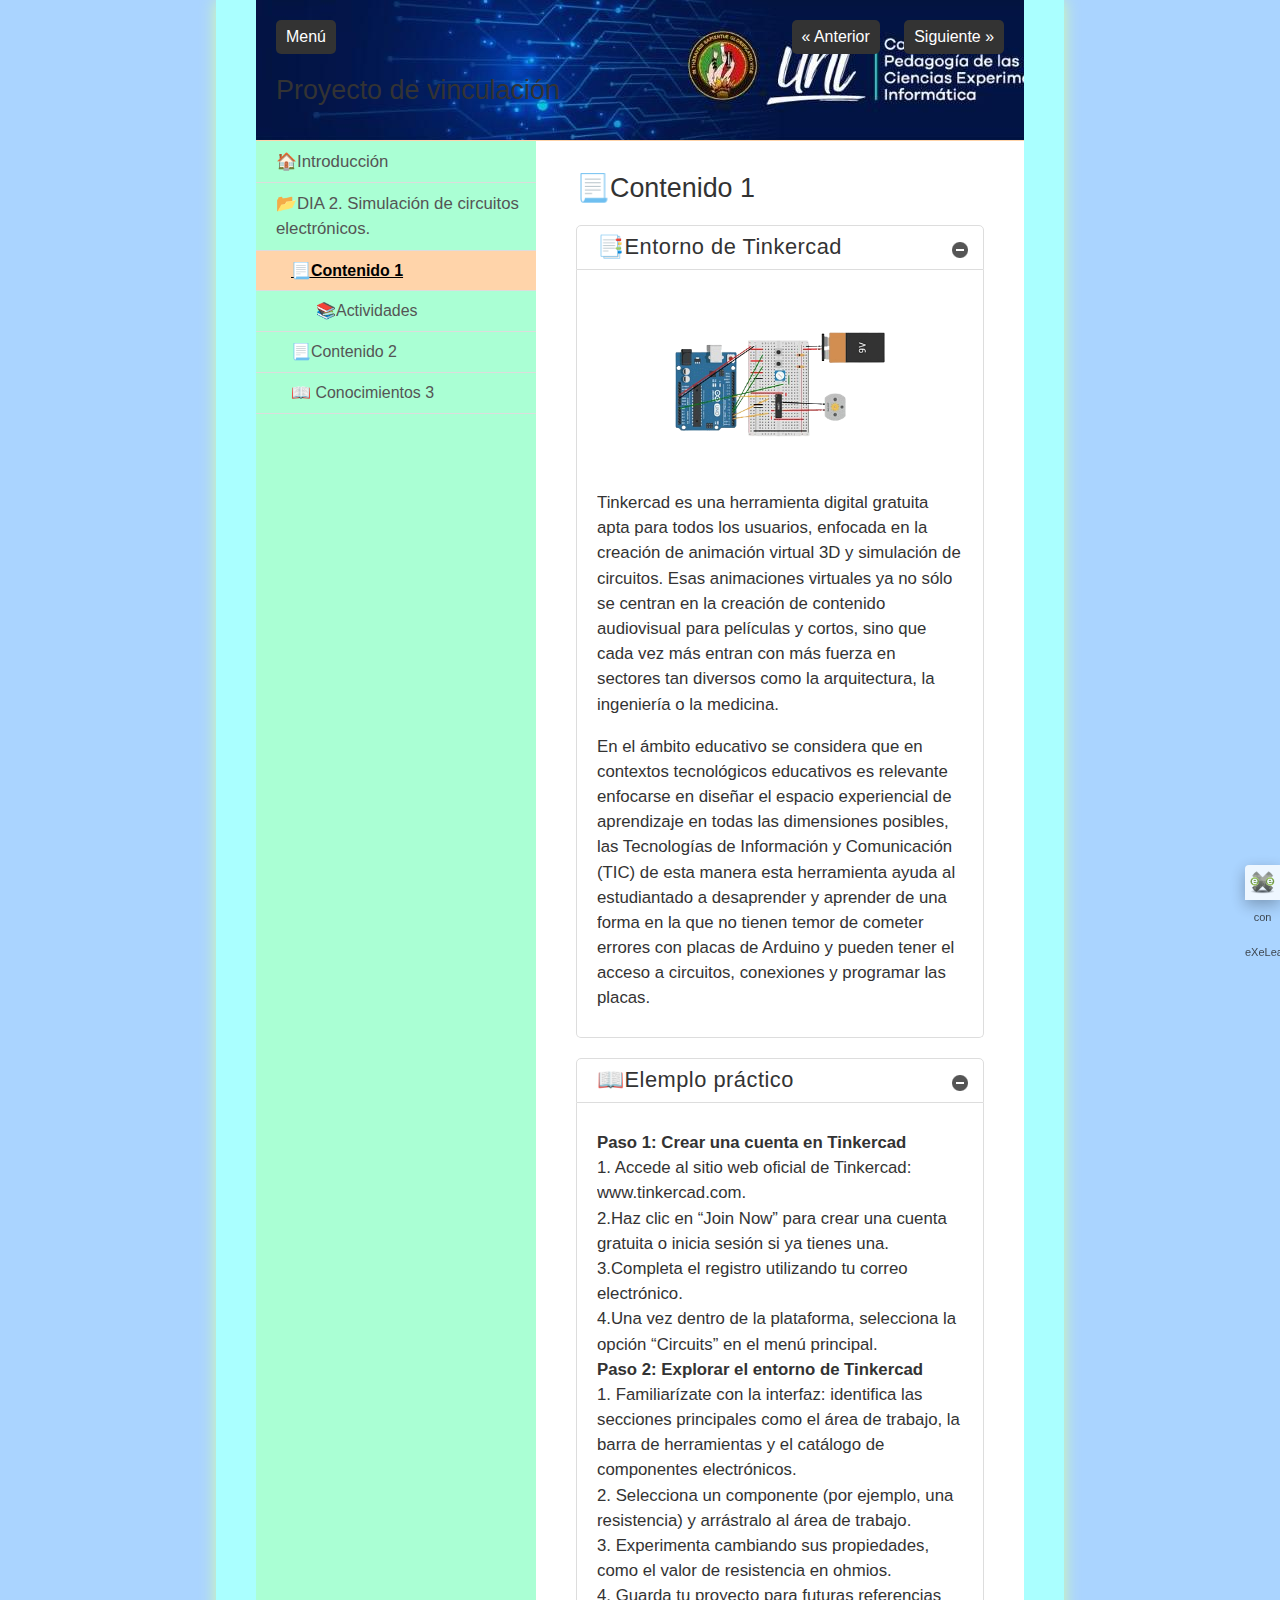
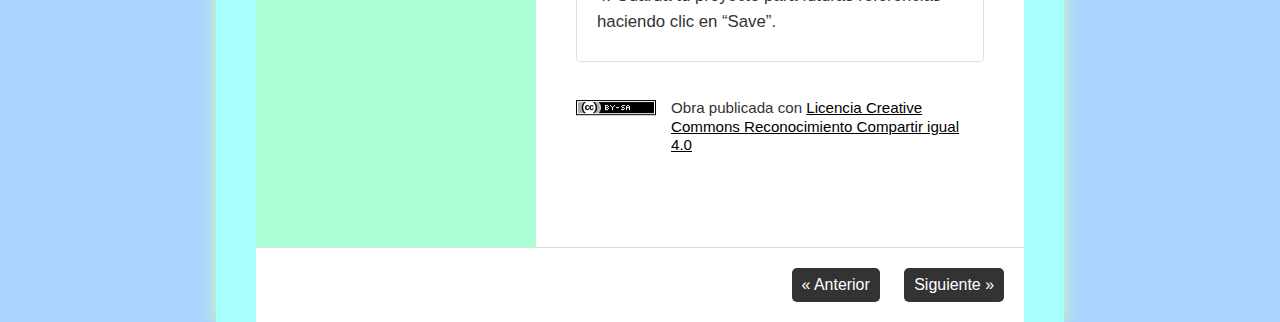
<file: contenido__1.html>
<!doctype html>
<html lang="es">
<head>
<link rel="stylesheet" type="text/css" href="base.css" />
<link rel="stylesheet" type="text/css" href="content.css" />
<link rel="stylesheet" type="text/css" href="nav.css" />
<meta http-equiv="content-type" content="text/html;  charset=utf-8" />
<title>📃Contenido  1 | Proyecto de vinculación </title>
<link rel="shortcut icon" href="favicon.ico" type="image/x-icon" />
<meta name="author" content="Universidad Nacional de Lo" />
<link rel="license" type="text/html" href="http://creativecommons.org/licenses/by-sa/4.0/" />
<meta name="generator" content="eXeLearning 2.8.1 - exelearning.net" />
<!--[if lt IE 9]><script type="text/javascript" src="exe_html5.js"></script><![endif]-->
<script type="text/javascript" src="exe_jquery.js"></script>
<script type="text/javascript" src="common_i18n.js"></script>
<script type="text/javascript" src="common.js"></script>
<meta name="viewport" content="width=device-width, initial-scale=1" />
    </head>
<body class="exe-web-site" id="exe-node-2"><script type="text/javascript">document.body.className+=" js"</script>
<div id="content">
<p id="skipNav"><a href="#main" class="sr-av">Saltar la navegación</a></p>
<header id="header" ><div id="headerContent">Proyecto de vinculación</div></header>
<nav id="siteNav">
<ul>
   <li><a href="index.html" class="daddy main-node">🏠Introducción</a></li>
   <li class="current-page-parent"><a href="dia_2_simulacin_de_circuitos_electrnicos.html" class="current-page-parent daddy">📂DIA 2. Simulación de circuitos electrónicos.</a>
   <ul>
      <li id="active"><a href="contenido__1.html" class="active daddy">📃Contenido  1</a>
      <ul>
         <li><a href="actividades.html" class="no-ch">📚Actividades</a></li>
      </ul>
      </li>
      <li><a href="contenido_2.html" class="daddy">📃Contenido 2</a>
      <ul class="other-section">
         <li><a href="actividades0.html" class="no-ch">📚Actividades</a></li>
      </ul>
      </li>
      <li><a href="_conocimientos_3.html" class="daddy">📖 Conocimientos 3</a>
      <ul class="other-section">
         <li><a href="_actividad.html" class="no-ch">📙 Actividad</a></li>
         <li><a href="_evaluacin.html" class="no-ch">📚 Evaluación</a></li>
      </ul>
      </li>
   </ul>
   </li>
</ul>
</nav>
<div id='topPagination'>
<nav class="pagination noprt">
<a href="dia_2_simulacin_de_circuitos_electrnicos.html" class="prev"><span><span>&laquo; </span>Anterior</span></a> <span class="sep">| </span><a href="actividades.html" class="next"><span>Siguiente<span> &raquo;</span></span></a>
</nav>
</div>
<div id="main-wrapper">
<section id="main">
<header id="nodeDecoration"><h1 id="nodeTitle">📃Contenido  1</h1></header>
<article class="iDevice_wrapper textIdevice em_iDevice" id="id27">
<div class="iDevice emphasis1" >
<header class="iDevice_header iDevice_header_noIcon"><h1 class="iDeviceTitle">📑Entorno de Tinkercad</h1></header>
<div class="iDevice_inner">
<div class="iDevice_content_wrapper">
<div id="ta27_121_2" class="block iDevice_content">
<div class="exe-text"><p><img src="imagen_500.png" alt="" width="236" height="177" style="display: block; margin-left: auto; margin-right: auto;" /></p>
<p>Tinkercad es una herramienta digital gratuita apta para todos los usuarios, enfocada en la creación de animación virtual 3D y simulación de circuitos. Esas animaciones virtuales ya no sólo se centran en la creación de contenido audiovisual para películas y cortos, sino que cada vez más entran con más fuerza en sectores tan diversos como la arquitectura, la ingeniería o la medicina.</p>
<p>En el ámbito educativo se considera que en contextos tecnológicos educativos es relevante enfocarse en diseñar el espacio experiencial de aprendizaje en todas las dimensiones posibles, las Tecnologías de Información y Comunicación (TIC) de esta manera esta herramienta ayuda al estudiantado a desaprender y aprender de una forma en la que no tienen temor de cometer errores con placas de Arduino y pueden tener el acceso a circuitos, conexiones y programar las placas.</p>
<p></p></div>
</div>
</div>
</div>
</div>
</article>
<article class="iDevice_wrapper textIdevice em_iDevice" id="id32">
<div class="iDevice emphasis1" >
<header class="iDevice_header iDevice_header_noIcon"><h1 class="iDeviceTitle">📖Elemplo práctico</h1></header>
<div class="iDevice_inner">
<div class="iDevice_content_wrapper">
<div id="ta32_121_2" class="block iDevice_content">
<div class="exe-text"><p><strong>Paso 1: Crear una cuenta en Tinkercad</strong><br />1. Accede al sitio web oficial de Tinkercad: www.tinkercad.com.<br />2.Haz clic en “Join Now” para crear una cuenta gratuita o inicia sesión si ya tienes una.<br />3.Completa el registro utilizando tu correo electrónico.<br />4.Una vez dentro de la plataforma, selecciona la opción “Circuits” en el menú principal.<br /><strong>Paso 2: Explorar el entorno de Tinkercad</strong><br />1. Familiarízate con la interfaz: identifica las secciones principales como el área de trabajo, la barra de herramientas y el catálogo de componentes electrónicos.<br />2. Selecciona un componente (por ejemplo, una resistencia) y arrástralo al área de trabajo.<br />3. Experimenta cambiando sus propiedades, como el valor de resistencia en ohmios.<br />4. Guarda tu proyecto para futuras referencias haciendo clic en “Save”.</p></div>
</div>
</div>
</div>
</div>
</article>
<div id="packageLicense" class="cc cc-by-sa">
<p><span>Obra publicada con</span> <a rel="license" href="http://creativecommons.org/licenses/by-sa/4.0/">Licencia Creative Commons Reconocimiento Compartir igual 4.0</a></p>
</div>
</section>
</div>
<div id='bottomPagination'>
<nav class="pagination noprt">
<a href="dia_2_simulacin_de_circuitos_electrnicos.html" class="prev"><span><span>&laquo; </span>Anterior</span></a> <span class="sep">| </span><a href="actividades.html" class="next"><span>Siguiente<span> &raquo;</span></span></a>
</nav>
</div>
</div>
<p id="made-with-eXe"><a href="https://exelearning.net/" target="_blank" rel="noopener"><span>Creado con eXeLearning<span> (Ventana nueva)</span></span></a></p><script type="text/javascript" src="_style_js.js"></script></body></html>
</file>
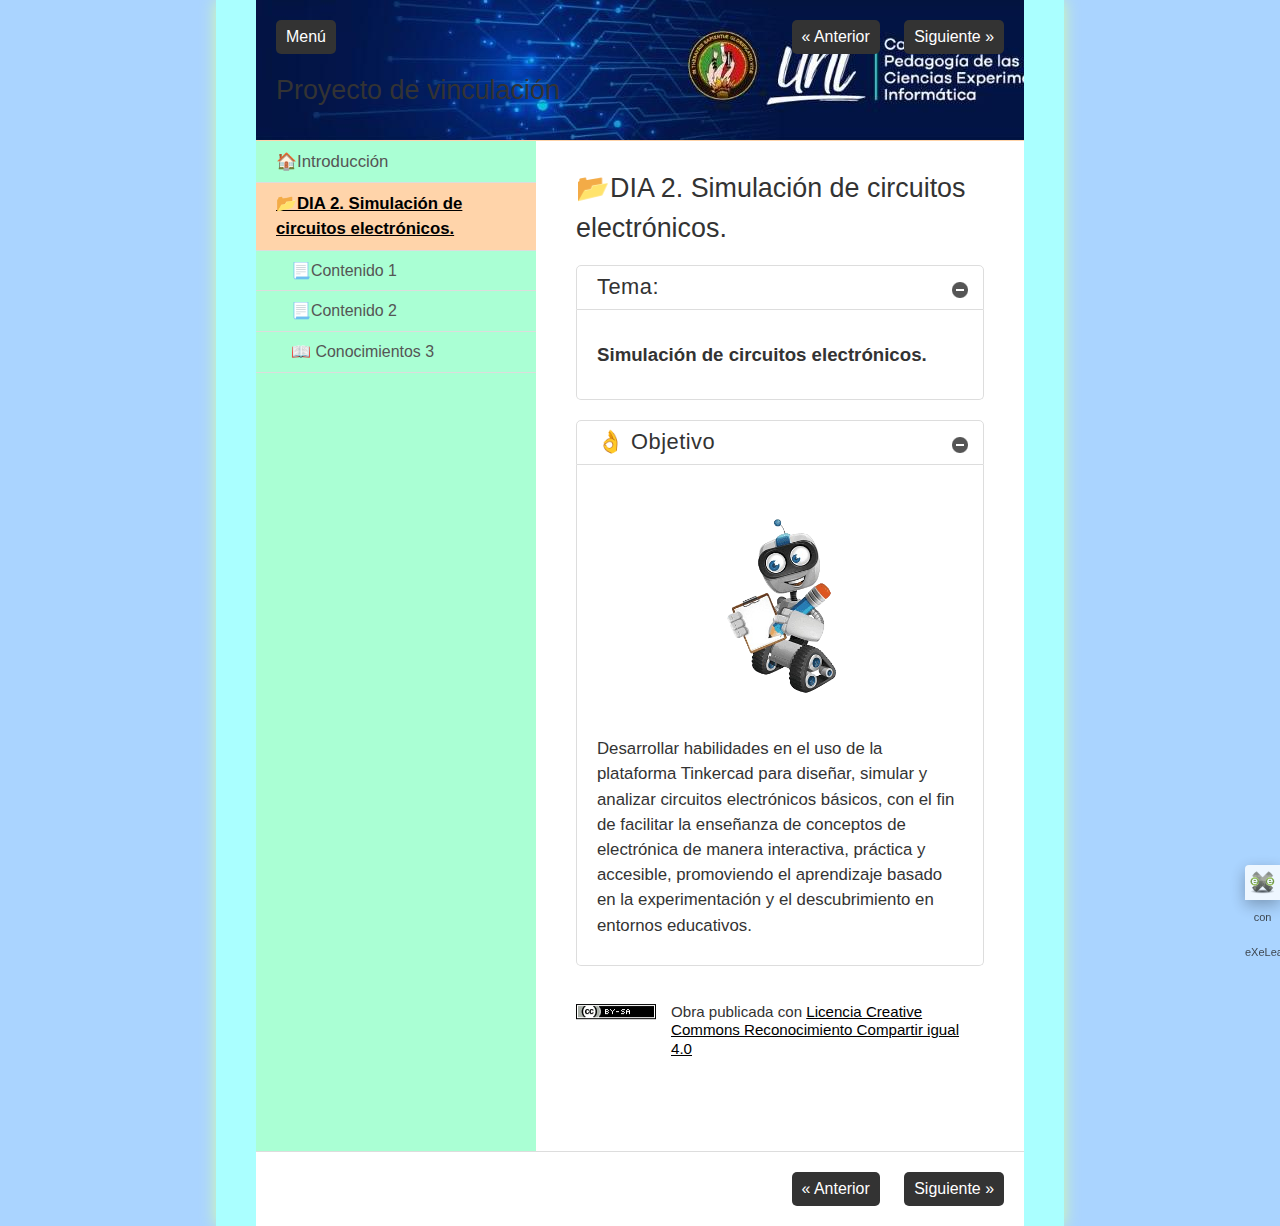
<file: dia_2_simulacin_de_circuitos_electrnicos.html>
<!doctype html>
<html lang="es">
<head>
<link rel="stylesheet" type="text/css" href="base.css" />
<link rel="stylesheet" type="text/css" href="content.css" />
<link rel="stylesheet" type="text/css" href="nav.css" />
<meta http-equiv="content-type" content="text/html;  charset=utf-8" />
<title>📂DIA 2. Simulación de circuitos electrónicos. | Proyecto de vinculación </title>
<link rel="shortcut icon" href="favicon.ico" type="image/x-icon" />
<meta name="author" content="Universidad Nacional de Lo" />
<link rel="license" type="text/html" href="http://creativecommons.org/licenses/by-sa/4.0/" />
<meta name="generator" content="eXeLearning 2.8.1 - exelearning.net" />
<!--[if lt IE 9]><script type="text/javascript" src="exe_html5.js"></script><![endif]-->
<script type="text/javascript" src="exe_jquery.js"></script>
<script type="text/javascript" src="common_i18n.js"></script>
<script type="text/javascript" src="common.js"></script>
<meta name="viewport" content="width=device-width, initial-scale=1" />
    </head>
<body class="exe-web-site" id="exe-node-1"><script type="text/javascript">document.body.className+=" js"</script>
<div id="content">
<p id="skipNav"><a href="#main" class="sr-av">Saltar la navegación</a></p>
<header id="header" ><div id="headerContent">Proyecto de vinculación</div></header>
<nav id="siteNav">
<ul>
   <li><a href="index.html" class="daddy main-node">🏠Introducción</a></li>
   <li id="active"><a href="dia_2_simulacin_de_circuitos_electrnicos.html" class="active daddy">📂DIA 2. Simulación de circuitos electrónicos.</a>
   <ul>
      <li><a href="contenido__1.html" class="daddy">📃Contenido  1</a>
      <ul class="other-section">
         <li><a href="actividades.html" class="no-ch">📚Actividades</a></li>
      </ul>
      </li>
      <li><a href="contenido_2.html" class="daddy">📃Contenido 2</a>
      <ul class="other-section">
         <li><a href="actividades0.html" class="no-ch">📚Actividades</a></li>
      </ul>
      </li>
      <li><a href="_conocimientos_3.html" class="daddy">📖 Conocimientos 3</a>
      <ul class="other-section">
         <li><a href="_actividad.html" class="no-ch">📙 Actividad</a></li>
         <li><a href="_evaluacin.html" class="no-ch">📚 Evaluación</a></li>
      </ul>
      </li>
   </ul>
   </li>
</ul>
</nav>
<div id='topPagination'>
<nav class="pagination noprt">
<a href="index.html" class="prev"><span><span>&laquo; </span>Anterior</span></a> <span class="sep">| </span><a href="contenido__1.html" class="next"><span>Siguiente<span> &raquo;</span></span></a>
</nav>
</div>
<div id="main-wrapper">
<section id="main">
<header id="nodeDecoration"><h1 id="nodeTitle">📂DIA 2. Simulación de circuitos electrónicos.</h1></header>
<article class="iDevice_wrapper textIdevice em_iDevice" id="id24">
<div class="iDevice emphasis1" >
<header class="iDevice_header iDevice_header_noIcon"><h1 class="iDeviceTitle">Tema:</h1></header>
<div class="iDevice_inner">
<div class="iDevice_content_wrapper">
<div id="ta24_144_2" class="block iDevice_content">
<div class="exe-text"><h2><span style="font-size: 14pt;"><strong><span style="font-family: arial, helvetica, sans-serif;">Simulación de circuitos electrónicos.</span></strong></span></h2></div>
</div>
</div>
</div>
</div>
</article>
<article class="iDevice_wrapper textIdevice em_iDevice" id="id25">
<div class="iDevice emphasis1" >
<header class="iDevice_header iDevice_header_noIcon"><h1 class="iDeviceTitle">👌 Objetivo</h1></header>
<div class="iDevice_inner">
<div class="iDevice_content_wrapper">
<div id="ta25_145_2" class="block iDevice_content">
<div class="exe-text"><p><img src="iamgen_101.png" alt="" width="190" height="228" style="display: block; margin-left: auto; margin-right: auto;" /></p>
<p>Desarrollar habilidades en el uso de la plataforma Tinkercad para diseñar, simular y analizar circuitos electrónicos básicos, con el fin de facilitar la enseñanza de conceptos de electrónica de manera interactiva, práctica y accesible, promoviendo el aprendizaje basado en la experimentación y el descubrimiento en entornos educativos.</p>
<p></p>
<p></p></div>
</div>
</div>
</div>
</div>
</article>
<div id="packageLicense" class="cc cc-by-sa">
<p><span>Obra publicada con</span> <a rel="license" href="http://creativecommons.org/licenses/by-sa/4.0/">Licencia Creative Commons Reconocimiento Compartir igual 4.0</a></p>
</div>
</section>
</div>
<div id='bottomPagination'>
<nav class="pagination noprt">
<a href="index.html" class="prev"><span><span>&laquo; </span>Anterior</span></a> <span class="sep">| </span><a href="contenido__1.html" class="next"><span>Siguiente<span> &raquo;</span></span></a>
</nav>
</div>
</div>
<p id="made-with-eXe"><a href="https://exelearning.net/" target="_blank" rel="noopener"><span>Creado con eXeLearning<span> (Ventana nueva)</span></span></a></p><script type="text/javascript" src="_style_js.js"></script></body></html>
</file>
<file: base.css>
/*
eXe
Copyright 2004-2006, University of Auckland
Copyright 2004-2007 eXe Project, New Zealand Tertiary Education Commission
base style sheet for all themes
*/
body{margin:0;padding:0 10px 10px 10px;font-family:arial,verdana,helvetica,sans-serif;font-size:.8em}#header{text-align:left;height:50px;padding-left:20px;font-size:2.2em;font-weight:bold}a{text-decoration:none}a:hover,a:focus{text-decoration:underline}img.submit,img.help,img.info,img.gallery{border:0}li{list-style-position:inside}#nodeDecoration{padding:.1em;border-bottom:0;text-align:right}.block,.feedback{display:block;padding-top:.25em;padding-bottom:.25em}.feedback{font-family:times,serif;font-size:120%}.feedback-button p{margin:0}.emphasis0{padding-left:0;margin:0}.iDeviceTitle{font-weight:bold;position:relative;top:-18px}input.feedbackbutton{margin-top:10px;margin-bottom:10px}.popupDiv{background-color:#EDEFF0;border:2px solid #607489;padding:0 4px 4px 4px;margin-left:15px;text-align:left;z-index:99;border-radius:3px}.popupDivLabel{text-align:center;font:message-box;font-weight:bold;color:#fff;cursor:move;margin:0 -4px;background-image:url(popup_bg.gif)}@media print{.feedback{display:block!important}.feedback.iDevice_solution a{text-decoration:none;color:inherit}.iDevice_solution li span{display:none}div.node,article.node{page-break-after:always}.external-iframe{display:none}.external-iframe-src{display:block!important;margin:2em 0;font-size:.95em;text-align:center}#made-with-eXe{display:none}}.external-iframe{border:0}.iDevice a,#siteFooter a,#packageLicense a,.toggle-idevice a{text-decoration:underline}.iDevice a:hover,#siteFooter a:hover,#packageLicense a:hover,.toggle-idevice a:hover{text-decoration:none}.pre-code{background:#112C4A;color:#E7ECF1;font-family:Monaco,Courier,monospace;border-radius:9px;font-size:12px;margin:2em 1em;overflow:auto;padding:20px}.iDevice_content{position:relative;max-width:100%}.exe-epub3 .iDevice_content{position:static}.iDevice_header{background-position:0 50%;background-repeat:no-repeat}.iDevice_header.iDevice_header_noIcon{background-image:none;padding:5px 0}.TrueFalseIdevice label{white-space:nowrap;margin-right:1em;line-height:1.7em}.exe-dl{margin-bottom:2em;margin-left:1.5em}.exe-dl dt{font-weight:bold}.exe-dl dd{margin:1em 1.5em}.js .exe-dl dt{margin:1.2em 0 0 0}.exe-dl dt a{text-decoration:underline}.exe-dl .icon{font-family:Arial,sans-serif;display:block;width:20px;height:20px;font-size:16px;margin-right:1em;line-height:20px;text-align:center;float:left;border-radius:2px;position:relative}@media all and (min-width:1px){.exe-dl dt a{align-items:center;display:flex;text-decoration:none}.exe-dl .icon{height:18px;line-height:18px;width:18px;padding:1px;font:18px monospace;font-weight:bold;display:flex;justify-content:center;align-items:center}}.exe-dl-toggler{height:20px;margin:1.5em}.exe-dl-toggler a{margin-left:0;font-weight:bold}.js .exe-dl dd{display:none;padding-left:0;margin:1em 1em 1em 37px}.exe-math{display:block;margin:2em 0}.exe-math,.MathJax_Display{text-align:left!important}.exe-math.position-center,.position-center .MathJax_Display,[style*="text-align: center"] .MathJax_Display{text-align:center!important}.exe-math.position-right,.position-right .MathJax_Display,[style*="text-align: right"] .MathJax_Display{text-align:right!important}.js .show-image .exe-math-code,.js .show-code .exe-math-img{display:none}.exe-math-links{font-size:.85em}.exe-math-inline{display:inline;margin:0 .1em!important}.exe-figure{margin:2em 0;max-width:100%}.position-center{margin:2em auto}.position-right{margin:2em 0 2em auto}.float-left{float:left;margin:.5em 1.5em 1em 0}.float-right{float:right;margin:.5em 0 1em 2em}.figcaption{padding-top:.2em}.figcaption.header{padding-top:0;padding-bottom:.2em}.exe-layout-2-cols,.exe-layout-3-cols{width:100%}.exe-layout-2-cols .exe-col{float:left;width:49%}.exe-layout-2-cols .exe-col-1{padding-right:1%}.exe-layout-2-cols .exe-col-2{padding-left:1%}.exe-layout-2-30-70 .exe-col{width:69%}.exe-layout-2-30-70 .exe-col-1{width:29%}.exe-layout-2-70-30 .exe-col{width:29%}.exe-layout-2-70-30 .exe-col-1{width:69%}.exe-layout-3-cols .exe-col{float:left;width:32%}.exe-layout-3-cols .exe-col-1,.exe-layout-3-cols .exe-col-2{padding-right:2%}.exe-block-warning{background:#FCF8E3;color:#796034;border:1px solid #FAEBCC;padding:0 1em;border-radius:4px}p.exe-block-warning{padding:1em}.exe-block-alert{background:#ffc;color:#855000;border:1px solid #FFF099;padding:0 1em;border-radius:4px}p.exe-block-alert{padding:1em}.exe-block-danger{background:#FEF0EF;color:#973C3B;border:1px solid #F3DADD;padding:0 1em;border-radius:4px}p.exe-block-danger{padding:1em}.exe-block-info{background:#E1F1F9;color:#2B627D;border:1px solid #C9EDF4;padding:0 1em;border-radius:4px}p.exe-block-info{padding:1em}.exe-block-success{background:#E5F3E0;color:#336634;border:1px solid #DEEDD1;padding:0 1em;border-radius:4px}p.exe-block-success{padding:1em}.exe-block-warning a{color:#4F360A}.exe-block-alert a{color:#5B2600}.exe-block-danger a{color:#6D1211}.exe-block-info a{color:#063853}.exe-block-success a{color:#093C0A}div.exe-block-warning,div.exe-block-alert,div.exe-block-danger,div.exe-block-info,div.exe-block-success{margin:1em 0}.js a.exe-enlarge{position:relative;display:block}.exe-enlarge-icon{display:none;width:30px;height:30px;position:absolute;top:50%;left:50%;margin:-15px 0 0 -15px;border-radius:15px;background:#333;z-index:10;box-shadow:0 0 7px 0 #DDD}.exe-enlarge-icon b{width:30px;height:30px;line-height:30px;text-align:center;display:block;font-size:1.3em;color:#FFF}.exe-enlarge-icon b:before{content:"+"}.js a.exe-enlarge:hover img,.js a.exe-enlarge:focus img{opacity:.7;filter:alpha(opacity=70)}a.exe-enlarge:hover .exe-enlarge-icon,a.exe-enlarge:focus .exe-enlarge-icon{display:block;*display:none}.exe-clear{overflow:auto}.toggle-idevice,.exe-hidden,.js-required,.js .js-hidden,.exe-mindmap-code{display:none}.js .js-required{display:block}#packageLicense{text-align:center}.js #main .iDevice_hint_title{font-size:1em;margin-top:0;font-weight:normal;*margin-top:1em}.iDevice_hint{margin-bottom:1.5em}.iDevice_hint_title a{background-repeat:no-repeat;background-position:0 50%;padding-left:23px;text-decoration:none}.iDevice_hint_content{padding:0 23px}.iDevice_answer{overflow:hidden;*margin:1.5em 0}.iDevice_answer{overflow:hidden}.iDevice_answer p{margin-top:0}.iDevice_answer-field{width:2.5em;float:left}.js .iDevice_answer-content,.js .iDevice_answer-feedback{padding-left:2.5em}.hidden-idevice .image_text{display:none}abbr[title],acronym[title]{text-decoration:none;border-bottom:1px dotted}.pagination.page-counter{text-align:center}.pagination.noprt .sep{display:none}.pagination.noprt .page-counter{margin-right:20px}#topPagination .page-counter{margin-left:20px;margin-right:0}#skipNav{margin:0;position:absolute;width:100%}.sr-av,.js .js-sr-av,#skipNav a,.exe-hidden-accessible,.js .exe-tooltip-text{position:absolute;overflow:hidden;clip:rect(0 0 0 0);clip:rect(0,0,0,0);height:0}#skipNav a{background:#333;color:#fff;padding:.4em .85em}#skipNav a:active,#skipNav a:focus{position:static;overflow:visible;clip:auto;height:auto}.exe-table{margin:2em auto;max-width:100%;border:1px solid #CCC;border-collapse:collapse;border-spacing:0}.exe-table tr{background:#fff}.exe-table caption{padding:.5em 0;text-align:center;font-style:italic}.exe-table td,.exe-table th{border:1px solid #CCC;margin:0;padding:.5em 1em}.exe-table thead{background:#ddd;color:#000;text-align:left}.exe-table tr:nth-child(2n-1) td,.exe-table tbody tr:nth-child(2n-1) th{background:#F4F4F4}.exe-table tbody tr:nth-child(2n) th{background:#F4F4F4}.exe-table tbody tr:nth-child(2n-1) th{background:#E4E4E4}.exe-table thead+tbody tr:nth-child(2n) th{background:#fff}.exe-table thead+tbody tr:nth-child(2n-1) th{background:#F4F4F4}.exe-table-minimalist{margin:2em auto;border-collapse:collapse}.exe-table-minimalist tr{background:#fff}.exe-table-minimalist thead th{color:#000;padding:.6em 1.5em .6em .8em;border-bottom:2px solid #CCC;text-align:left}.exe-table-minimalist td,.exe-table-minimalist tbody th{border-bottom:1px solid #ccc;color:#555;padding:.5em 1.5em .5em .8em}.exe-table-minimalist tbody tr:hover td,.exe-table-minimalist tbody tr:hover th{color:#222}.exe-table-minimalist tr:nth-child(2n-1) td,.exe-table-minimalist tbody tr:nth-child(2n-1) th{background:#F9F9F9}.exe-table-minimalist caption{text-align:center;font-style:italic;border-bottom:2px solid #CCC;padding:.6em 0}.exe-table-responsive{display:block;overflow-x:auto;border:none}.exe-table-responsive,.exe-table-responsive th,.exe-table-responsive tr,.exe-table-responsive td{width:auto!important}body .qtip{font-size:.85em;line-height:1.5em}.qtip .exe-tooltip-text{position:relative;overflow:auto;clip:auto;height:auto}ol.auto-numbered{counter-reset:item}.auto-numbered ol{counter-reset:item}.auto-numbered li{display:block}.auto-numbered li:before{content:counters(item,".") ".- ";counter-increment:item}.exe-quote-cite cite{display:block;text-align:right;margin-top:-.5em}.exe-link-data{font-size:.8em;margin:0 .2em}.exe-link-data abbr{cursor:help}.styled-qc{font-family:Georgia,serif;font-style:italic;margin:1.5em 2.5em;padding:.25em 3.5em;position:relative}.styled-qc:before{display:block;content:"\201C";font-size:5em;position:absolute;left:0;top:-20px}.js .pbl-task-info{visibility:hidden}.pbl-task-info dt{float:left;font-weight:bold;margin-right:.5em}.pbl-task-info{overflow:hidden;margin:1em 0 1.5em 20px;width:auto;float:right;text-align:right}.pbl-task-info dt{margin:0;float:left;clear:left;width:150px}.pbl-task-info dd{margin:0 0 0 150px;text-align:left;padding-left:.5em}.pbl-task-info dd:after{content:'';display:block;clear:both}.pbl-task-description{clear:both}iframe,object,embed{max-width:100%}img,video{max-width:100%;height:auto}@media all and (max-width:992px){.exe-layout-3-cols .exe-col{float:none;width:100%;padding:0}.exe-layout-3-cols .exe-col .exe-figure{margin:2em auto}}@media all and (max-width:780px){.styled-qc{margin:1.5em .5em}.exe-layout-2-cols .exe-col{float:none;width:100%;padding:0}.exe-layout-2-cols .exe-col .exe-figure{margin:2em auto}}#exe-client-search-form{text-align:right;margin-bottom:2em}#exe-client-search-form p{margin:0}#exe-client-search-text{border:1px solid #ddd;padding:5px 10px;width:250px;max-width:60%}#exe-client-search-submit{border:1px solid #ddd;padding:5px 10px;background:#ddd;margin-left:-.4em;color:#333}.exe-client-search-results #nodeTitle,.exe-client-search-results .iDevice_wrapper,#exe-client-search-results,#exe-client-search-reset{display:none}.exe-client-search-results #exe-client-search-results{display:block}.exe-client-search-results #exe-client-search-reset{display:inline;line-height:2em}#exe-client-search-results p{margin-top:1.5em}#exe-client-search-results ul{margin:1.5em 1.5em 3em 1.5em;padding:0;list-style:none}#main #exe-client-search-results li{list-style-image:none;margin-bottom:1.5em}#exe-client-search-results a{font-size:1.15em}.exe-client-search-result{background:yellow}.exe-client-search-read-more{font-size:.7em;margin-left:.2em}#exe-client-search-reset{margin-left:.5em}@media all and (max-width:700px){#exe-client-search-form{text-align:center}}@media all and (max-width:600px){.exe-client-search-results #exe-client-search-reset{display:block;margin:1em 0 0 0}}#made-with-eXe{margin:0;position:fixed;bottom:0;right:0}#made-with-eXe a{text-decoration:none;box-shadow:rgba(0,0,0,0.35) 0 5px 15px;border-top-left-radius:4px;color:#222;font-size:11px;font-family:Arial,sans-serif;line-height:35px;width:35px;height:35px;background:#fff url(exe_powered_logo.png) no-repeat 0 50%;display:block;background-size:auto 23px;text-decoration:none;transition:.5s;opacity:.8}#made-with-eXe span{padding-left:35px;padding-right:5px}#made-with-eXe span span{position:absolute;overflow:hidden;clip:rect(0 0 0 0);clip:rect(0,0,0,0);height:0}#made-with-eXe a:hover{width:auto;padding:0 5px;background-position:5px 50%;opacity:1}
</file>
<file: content.css>
/* eXeLearning Style Designer Compatible Style */
html{font-size:105%}
body{font:100%/1.5 'Open Sans',Arial,Verdana,Helvetica,sans-serif;padding:15px;margin:0;text-align:left}

h2{font-size:1.3em}
h3{font-size:1.2em}
h4{font-size:1.1em}
h5{font-size:1em}
p{margin:1em 0}
.score.js-feedback{margin-bottom:1em}

#header,#emptyHeader,#nodeDecoration{padding:0 20px;height:auto!important;height:120px;min-height:120px;font-size:1.6em;font-weight:300;border-style:1px;border-width:1px}
#headerContent{padding-top:70px}
#header h1,#nodeDecoration h1{margin:-.5em 0 1em 0;font-size:1em;text-align:left}
#nodeDecoration{margin-bottom:15px} /* Single page */

.nodeDecoration h1{font-size:1.5em}

/* iDevices */
.iDevice{margin:20px 0 30px 0}
.iDevice_header{letter-spacing:.5px;padding:.5em 40px .5em 0;height:auto!important;height:1.7em;min-height:1.7em;position:relative}
.iDevice_header[style]{background-image:none!important}
.iDeviceTitle{font-size:1.3em;vertical-align:bottom;top:auto;display:inline-block;font-weight:300;
padding:0 10px 0 35px;background-repeat:no-repeat;background-position:0 50%;margin:0}
.iDevice_header_noIcon .iDeviceTitle{background-image:none;padding-left:20px}
.iDeviceTitle{*display:inline;*line-height:2em}/* IE6, IE7 */
.iDevice_inner{padding:10px 20px;border-width:1px;border-style:solid;border-radius:5px}

/* Clearfix */
.iDevice_content{overflow:auto}
.FileAttachIdeviceInc .iDevice_content{margin-bottom:-.5em}

/* Hide/Show iDevice */
.toggle-idevice{display:block;margin:0;text-align:right}
.iDevice_header .toggle-idevice{position:absolute;top:14px;right:0}
.toggle-idevice a{display:inline-block;width:16px;height:16px;background:url(_style_icons.png) no-repeat -50px -50px;outline:none}
.toggle-idevice .show-idevice{background-position:0 -50px}
.toggle-idevice span{position:absolute;overflow:hidden;clip:rect(0,0,0,0);height:0}
.toggle-idevice a:hover,.toggle-idevice a:focus{filter:alpha(opacity=100);opacity:1}

/* iDevice title with background-color */
input.feedbackbutton{margin:0}
.iDevice_header{border-width:1px;border-style:solid;padding-left:13px;border-top-left-radius:5px;border-top-right-radius:5px}
.hidden-idevice .iDevice_header{border-radius:5px}
.iDevice_header .toggle-idevice{margin-right:15px}
.iDevice_inner{border-top-right-radius:0;border-top-left-radius:0;border-top:0}

.ExternalUrlIdevice iframe{border:0}

/* Reset base.css */
.block,.feedback{padding:0}
.feedback{font-family:inherit;font-size:1em}
li{list-style-position:outside}
.styled-qc{margin-top:2.5em}
.exe-dl .icon,.exe-dl-toggler a{width:24px;height:24px;border-radius:12px}
.exe-dl-toggler a{line-height:22px}
.js .exe-dl dd{margin-left:44px}
.exe-enlarge-icon b{font-size:1.2em}

/* Forms */
input,select{font-size:1em;font-family:inherit}
.iDevice_hint_title a{padding-left:25px}
.iDevice_buttons input{font-size:1em;margin-right:.5em;padding:.15em .45em}
.MultichoiceIdevice .feedback p:first-child{margin-top:0}
.MultichoiceIdevice .activity-form,.MultiSelectIdevice .activity-form{margin-bottom:1em}
.TrueFalseIdevice .activity-form{margin-top:1.5em}
.TrueFalseIdevice .activity-form:first-child{margin-top:0}
.TrueFalseIdevice label{margin:0 1em}
.MultichoiceIdevice input[type=radio],.MultiSelectIdevice input[type=checkbox],.QuizTestIdevice input[type=radio]{width:16px;height:16px;margin:5px 0 0 12px}
.custom-inputs .iDevice_answer-field{width:40px}
.custom-inputs  .iDevice_answer-content,.custom-inputs  .iDevice_answer-feedback{padding-left:55px}
.custom-inputs  .iDevice_answer-content{padding-top:4px}
.styledRadio,.styledCheckbox{margin-left:12px}
.MultichoiceIdevice .feedback{margin-top:1em}
.right-option,.wrong-option{font-style:italic}
.readingIdevice .iDevice_content:first-child p:last-child,
.CasestudyIdevice .iDevice_content:first-child p:last-child{margin-bottom:0}
.readingIdevice .feedbackbutton,
.CasestudyIdevice .feedbackbutton,
.ReflectionIdevice .feedbackbutton{margin:.5em 0 1em 0}
.TrueFalseIdevice .exe-radio-option.styledRadio{display:inline-block;vertical-align:middle;margin:-2px 5px 0 0}

/* Licenses */
#packageLicense{margin:2.5em 0 1.5em 0;text-align:left;line-height:1.2em;font-size:.9em}
#packageLicense.cc{padding-left:95px;background:url(_style_licenses.png) no-repeat 0 0}
#packageLicense.cc-by-sa{background-position:0 -100px}
#packageLicense.cc-by-nd{background-position:0 -200px}
#packageLicense.cc-by-nc{background-position:0 -300px}
#packageLicense.cc-by-nc-sa{background-position:0 -400px}
#packageLicense.cc-by-nc-nd{background-position:0 -500px}
#packageLicense.cc-0{background-position:0 -600px}
#siteFooter{padding:20px}

/* Download package iDevice */
.download-packageIdevice .exe-download-package-link a{background:#333}

/* Lightbox */
.lightboxOverlay{filter:progid:DXImageTransform.Microsoft.Alpha(Opacity=95);opacity:0.95}
#lightbox .lb-caption{font-size:1em}

/* Effects - iDevices with emphasis */
.emphasis1 .exe-fx .fx-C2,
.emphasis1 .exe-fx .fx-C2 a,
.emphasis1 .fx-pagination a{
background:#ededed;
}

@media print {
    div.node{page-break-after:auto} /* base.css */
    .iDevice{margin-bottom:20px}
	html body{background:#fff;color:#000;font-size:11pt}
	@page{margin:1.5cm}
	/* Uncomment this to print URL after links:
	a{font-weight:bolder;text-decoration:none!important}
	a[href^=http]:after{content:" <" attr(href) "> "}
	*/
	#main .iDeviceTitle{background:none;padding-left:0}
	body #header,body #emptyHeader,body #nodeDecoration{height:auto!important;min-height:0;border:none;padding:0}
	body #headerContent{padding-top:40px}
	#packageLicense.cc{padding-left:0;text-align:center}
	.toggle-idevice{display:none}
}

/* eXeLearning Style Designer */
.iDevice_header{
/*emTitleBGColor*/
background-color:#ffffff;border-color:#dddddd;
}
.iDevice_inner{
/*emBGColor*/
background-color:#ffffff;border-color:/*emBorderColor*/
#dddddd;
}
.iDeviceTitle{
background-image:url(icon_star.png);
}
.activityIdevice .iDeviceTitle{
background-image:url(icon_assignment.png);
}
.readingIdevice .iDeviceTitle{
background-image:url(icon_unread.png);
}
.FileAttachIdeviceInc .iDeviceTitle{
background-image:url(icon_download.png);
}
.WikipediaIdevice .iDeviceTitle{
background-image:url(icon_description.png);
}
.ListaIdevice .iDeviceTitle,.QuizTestIdevice .iDeviceTitle,.MultichoiceIdevice .iDeviceTitle,.TrueFalseIdevice .iDeviceTitle,.MultiSelectIdevice .iDeviceTitle,.ClozeIdevice .iDeviceTitle{
background-image:url(icon_question.png);
}
.preknowledgeIdevice .iDeviceTitle{
background-image:url(icon_announcement.png);
}
.GalleryIdevice .iDeviceTitle{
background-image:url(icon_media.png);
}
.objectivesIdevice .iDeviceTitle{
background-image:url(icon_info.png);
}
.ReflectionIdevice .iDeviceTitle{
background-image:url(icon_account.png);
}
body{
/*bodyColor*/
color:#333333;
/*contentBGColor*/
background-color:#ffffff;
/*contentBGURL*/
background-image:url(https://www.google.com/url?sa=i&url=https%3A%2F%2Fwww.istockphoto.com%2Fes%2Ffotos%2Fpatrones&psig=AOvVaw0fP1cER2CxDYRKNXsVBRzY&ust=1708612457227000&source=images&cd=vfe&opi=89978449&ved=0CBIQjRxqFwoTCKC4sc3TvIQDFQAAAAAdAAAAABAE);
/*contentBGRepeat*/
background-repeat:repeat;
/*contentBGPosition*/
background-position:0 0;
}
a{
/*aColor*/
color:#000000;
}
#header,#emptyHeader,#nodeDecoration{
height:auto!important;
/*headerHeight*/
height:140px;min-height:140px;
/*headerBGColor*/
background-color:#e5e5e5;
/*headerBGURL*/
background-image:url(INFORMATICAAA.jpg);
/*headerBGRepeat*/
background-repeat:repeat;
/*headerBGPosition*/
background-position:0 0;border:1px solid /*headerBorderColor*/
#ffd4aa;
}
#headerContent{
/*headerTitleTopMargin*/
padding-top:70px;
}
#siteFooter{
border:1px solid /*footerBorderColor*/
#dddddd;
/*footerBGColor*/
background-color:#ffffff;
}
</file>
<file: nav.css>
/* eXeLearning Style Designer Compatible Style */
body{padding:0;text-align:center}
#content{width:100%;margin:0 auto;text-align:left;position:relative;border-style:solid;border-width:0}
#main-wrapper{padding-bottom:1.5em;width:100%;*width:auto}
/* * is for IE6 and IE7 */#main{padding:20px 40px 30px 320px;height:auto!important;height:200px;min-height:200px;*padding-left:0}
.no-nav #main-wrapper{width:100%}
.no-nav #main{padding:20px 20px 0 20px}
#header,#emptyHeader{border-top-width:0;border-right-width:0;border-left-width:0}
#headerContent{overflow:hidden;white-space:nowrap;text-overflow:ellipsis;min-height:1.1em}
#nodeDecoration{background:none;padding:0;border:none;margin:20px 0;height:auto;min-height:0}
#nodeTitle{font-weight:300}
.iDevice_wrapper{margin-top:-10px}
/* Menú */#siteNav{width:280px;float:left;margin-right:40px}
#siteNav ul,#siteNav li{margin:0;padding:0;list-style:none}
#siteNav .other-section{display:none}
#siteNav a{display:block;padding:8px 10px 8px 20px;border-width:0 0 1px 0;border-style:solid}
#siteNav .active{font-weight:bold;text-decoration:underline}
#siteNav ul ul a{padding-left:35px;font-size:.95em}
#siteNav ul ul ul a{padding-left:60px}
#siteNav .daddy span{display:none}
/* IE6 */* html #siteNav a{display:inline-block;width:250px}
* html #siteNav ul ul a{width:235px}
* html #siteNav ul ul ul a{width:190px}
* html #main{padding:20px 20px 0 0}
#siteFooter{padding:0 20px 20px 20px;border:0}
/* Pagination */.pagination{text-align:right;border-top:1px solid;font-size:.95em;padding:20px 0}
.pagination .sep{display:none}
.pagination a{display:inline-block;padding:5px 10px;border-radius:5px;margin-left:20px}
.pagination a:hover,.pagination a:focus{text-decoration:none}
#topPagination{position:absolute;top:0;right:20px}
#topPagination .pagination{border:none}
#bottomPagination{clear:both}
#bottomPagination a{margin:0 20px 0 0}
.page-counter{padding:5px 0;display:inline-block}
/* Autoclear */#content{overflow:auto}
/* Hide/Show/Skip navigation */#nav-toggler{margin:0;position:absolute;top:20px;left:20px;font-size:.95em}
#nav-toggler a,#skipNav a{padding:5px 10px;border-radius:5px}
#nav-toggler a{display:block}
#nav-toggler a:hover{text-decoration:none}
#skipNav{z-index:100px;padding-top:15px;text-align:center}
/* Search bar */#exe-client-search-text{border-top-left-radius:5px;border-bottom-left-radius:5px}
#exe-client-search-submit{border-top-right-radius:5px;border-bottom-right-radius:5px}
@media screen and (max-width: 980px) {	.exe-web-site #content{width:100%;border:0;box-shadow:none}
	#main{padding:20px 30px 0 280px}
	#siteNav{width:250px;margin-right:30px}
}
@media all and (max-width: 700px) {	#headerContent{font-size:.7em;white-space:normal;padding-bottom:.5em}
	#siteNav{float:none;width:100%;padding:0}
	#siteNav{line-height:1.5em;margin-bottom:15px}
	#main-wrapper{width:100%;float:none}
    	#main,.no-nav #main{padding:10px 20px 0 20px}
    	#content .exe-col{float:none;width:100%;padding:0}
	#bottomPagination{text-align:center;height:35px;position:relative}
	#bottomPagination .prev{position:absolute;left:20px}
	#bottomPagination .next{position:absolute;right:0}
	#siteNav{border-top:1px solid}
}
@media print{	#siteNav,#nav-toggler,.noprt,.toggle-idevice{display:none}
	body #main,body.no-nav #main{padding:20px 0}
	body #content{background:#FFF}
	#headerContent{white-space:normal;text-overflow:normal;font-weight:bold}
}
/* eXeLearning Style Designer */#content{border-width:0 /*contentBorderWidth*/40px;border-color:/*contentBorderColor*/#aaffff;/*pageWidth*/width:60%;/*wrapperShadowColor*/box-shadow:0 0 15px 0 #d4ffaa;/*contentBGColor*/background-color:#ffffff;/*contentBGURL*/background-image:url(https://www.google.com/url?sa=i&url=https%3A%2F%2Fwww.istockphoto.com%2Fes%2Ffotos%2Fpatrones&psig=AOvVaw0fP1cER2CxDYRKNXsVBRzY&ust=1708612457227000&source=images&cd=vfe&opi=89978449&ved=0CBIQjRxqFwoTCKC4sc3TvIQDFQAAAAAdAAAAABAE);/*contentBGRepeat*/background-repeat:repeat;/*contentBGPosition*/background-position:0 0;}
.pagination a,#nav-toggler a,#skipNav a{/*nav2BGColor*/background-color:#333333;/*nav2AColor*/color:#ffffff;}
.pagination a:hover,.pagination a:focus,#nav-toggler a:hover{/*nav2HoverBGColor*/background-color:#555555;}
body{/*bodyBGColor*/background-color:#aad4ff;/*bodyBGURL*/background-image:url(https://media.istockphoto.com/id/1160720443/es/vector/patr%C3%B3n-abstracto-vectorial-simple-sin-costuras-con-textura-de-l%C3%ADnea-dorada-sobre-fondo.jpg?s=612x612&w=0&k=20&c=cqkN10B8e0gjVXCCcFiObSWozOz-HRLVUSTv7_USe8Q=);/*bodyBGRepeat*/background-repeat:repeat;/*bodyBGPosition*/background-position:0 0;}
#siteNav,#siteNav a{/*navBGColor*/background-color:#aaffd4;/*navAColor*/color:#555555;/*navBorderColor*/border-color:#dddddd;}
@media screen and (min-width: 701px) and (max-width: 1015px){#siteNav,#siteNav ul{background-color:#aaffd4;border-color:#dddddd;}
#siteNav li{background-color:#aaffd4;}
}
#siteNav a:hover,#siteNav a:focus,#siteNav a.active{/*navHoverBGColor*/background-color:#ffd4aa;/*navAHoverColor*/color:#000000;}
@media screen and (min-width: 701px) and (max-width: 1015px){#siteNav li:hover,#siteNav li.sfhover{background-color:#ffd4aa;}
}
.pagination{border-color:#dddddd;}
#bottomPagination{background-color:#ffffff;}
/* eXeLearning Style Designer (custom CSS) */
.pagination .print-page{
display:none;
}
</file>
